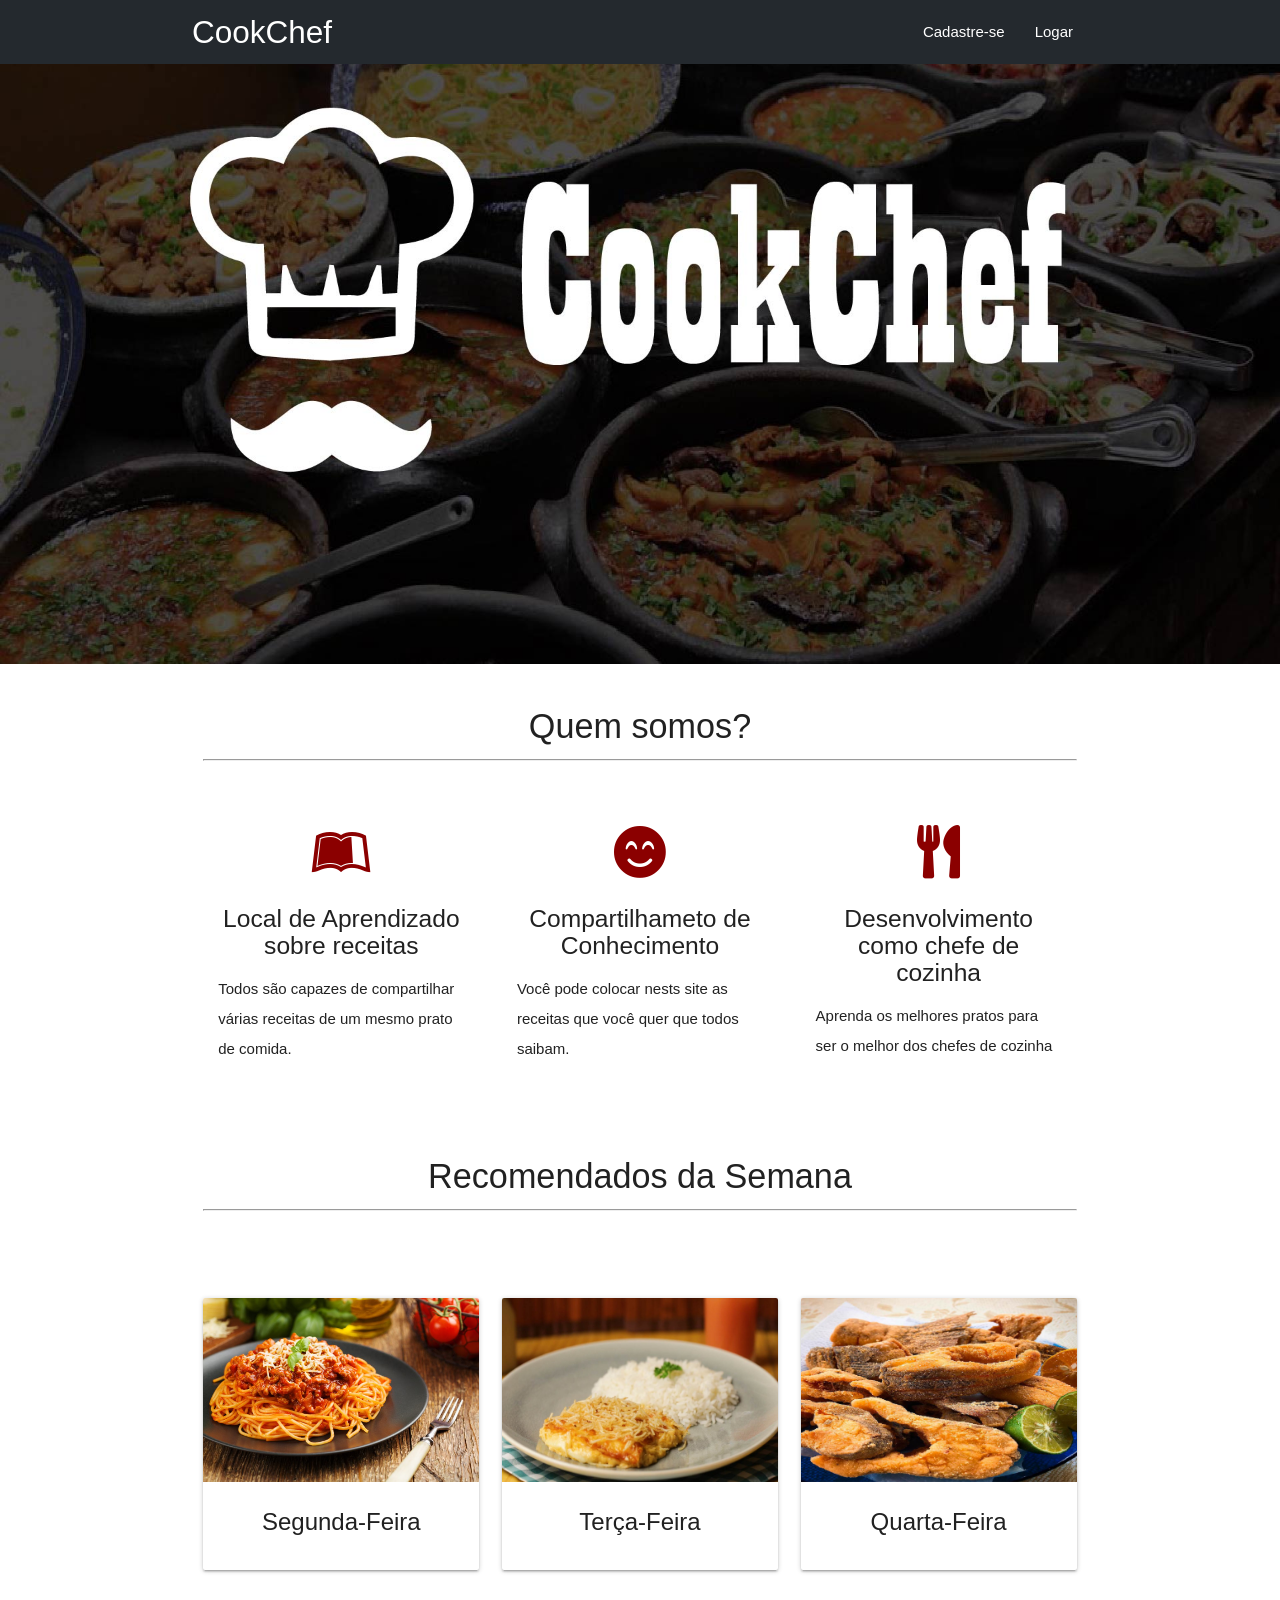
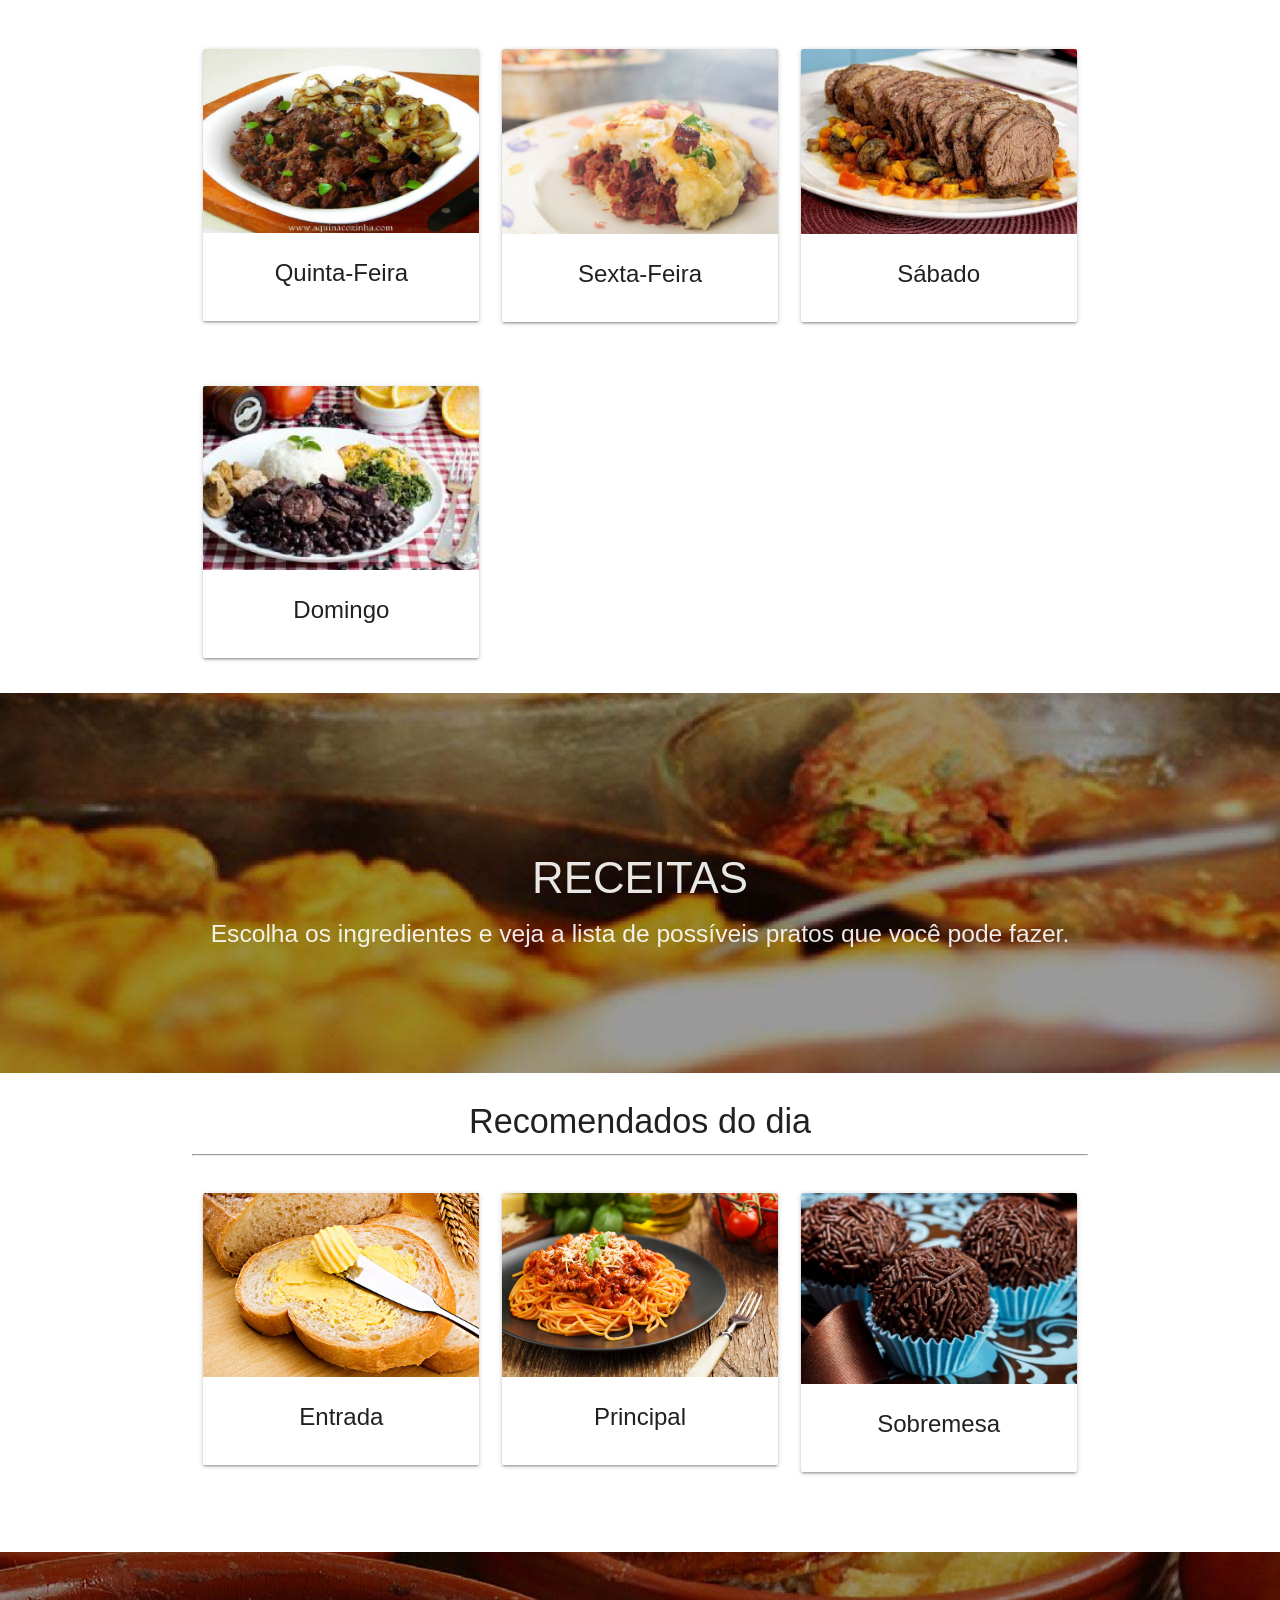
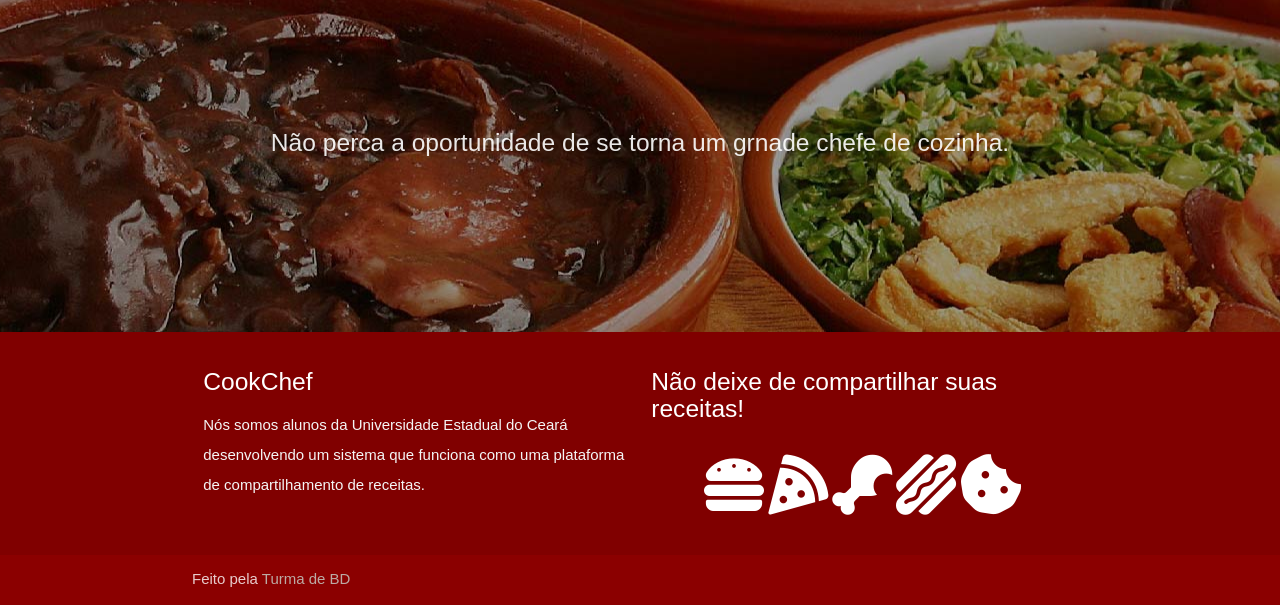
<file: index.html>
<!DOCTYPE html>
<html lang="en">

<head>
  <meta http-equiv="Content-Type" content="text/html; charset=UTF-8" />
  <meta name="viewport" content="width=device-width, initial-scale=1" />
  <title>CookChef - Aprenda a fazer a comida de mais alta qualidade</title>

  <!-- CSS  -->
  <link href="https://fonts.googleapis.com/icon?family=Material+Icons" rel="stylesheet">
  <link rel="stylesheet" href="https://use.fontawesome.com/releases/v5.8.1/css/all.css" integrity="sha384-50oBUHEmvpQ+1lW4y57PTFmhCaXp0ML5d60M1M7uH2+nqUivzIebhndOJK28anvf" crossorigin="anonymous">
  <link href="css/materialize.css" type="text/css" rel="stylesheet" media="screen,projection" />
  <link href="css/style.css" type="text/css" rel="stylesheet" media="screen,projection" />
  <link href="css/styleindex.css" type="text/css" rel="stylesheet" media="screen,projection" />
</head>

<body>
  <nav role="navigation">
    <div class="nav-wrapper container">
      <a href="index.html" class="brand-logo">CookChef</a>
      <ul class="right hide-on-med-and-down">
        <li><a href="cadastro.html">Cadastre-se</a></li>
        <li><a href="login.html">Logar</a></li>
      </ul>

      <ul id="nav-mobile" class="sidenav">
        <li><a href="cadastro.html">Cadastre-se</a></li>
        <li><a href="login.html">Logar</a></li>
      </ul>
      <a href="#" data-target="nav-mobile" class="sidenav-trigger"><i class="material-icons">menu</i></a>
    </div>
  </nav>

  <div class="slider">
    <ul class="slides">
      <li>
        <img src="photos/background1.jpg" id="img-cabecalho"> <!-- random image -->
      </li>
      <li>
        <img src="photos/background4.jpg"> <!-- random image -->
        <div class="caption left-align">
          <h3>Aprenda novas receitas</h3>
          <h5 class="light grey-text text-lighten-3">Aqui você está em uma sala de aula.</h5>
        </div>
      </li>
      <li>
        <img src="photos/background5.jpg"> <!-- random image -->
        <div class="caption right-align">
          <h3>Se torne um chefe</h3>
          <h5 class="light grey-text text-lighten-3">Compartilhe todo seu conhecimento.</h5>
        </div>
      </li>
      <li>
        <img src="photos/background6.jpg"> <!-- random image -->
        <div class="caption center-align">
          <h3>Experimente algo novo</h3>
          <h5 class="light grey-text text-lighten-3">Se torne o melhor dos chefes.</h5>
        </div>
      </li>
    </ul>
  </div>

  <section>
    <div class="container">
      <div class="section">

        <div class="row">
          <div class="col s12 center">
            <h3><i class="mdi-content-send brown-text"></i></h3>
            <h4>Quem somos?</h4>
            <hr>
          </div>
        </div>

        <!--   Icon Section   -->
        <div class="row">
          <div class="col s12 m4">
            <div class="icon-block">
              <h2 class="center color-default"><i class="fab fa-leanpub"></i></h2>
              <h5 class="center">Local de Aprendizado sobre receitas</h5>

              <p class="light">Todos são capazes de compartilhar várias receitas de um mesmo prato de comida.</p>
            </div>
          </div>

          <div class="col s12 m4">
            <div class="icon-block">
              <h2 class="center color-default"><i class="fas fa-smile-beam"></i></h2>
              <h5 class="center">Compartilhameto de Conhecimento</h5>

              <p class="light">Você pode colocar nests site as receitas que você quer que todos saibam.</p>
            </div>
          </div>

          <div class="col s12 m4">
            <div class="icon-block">
              <h2 class="center color-default"><i class="fas fa-utensils"></i></h2>
              <h5 class="center">Desenvolvimento como chefe de cozinha</h5>

              <p class="light">Aprenda os melhores pratos para ser o melhor dos chefes de cozinha</p>
            </div>
          </div>
        </div>

      </div>
    </div>
  </section>

  <section>
    <div class="container">
      <div class="section">

        <div class="row">
          <div class="col s12 center">
            <h3><i class="mdi-content-send brown-text"></i></h3>
            <h4>Recomendados da Semana</h4>
            <hr>
          </div>
        </div>

      </div>
    </div>
  </section>
  <section>
    <div class="container">
      <div class="section">

        <div class="row">

          <div class="col s12 m6 l4 center">
            <h3><i class="mdi-content-send brown-text"></i></h3>
            <div class="card">
              <div class="card-image waves-effect waves-block waves-light">
                <img class="activator" src="photos/macarronada.jpg">
              </div>
              <div class="card-content">
                <span class="card-title activator grey-text text-darken-4">Segunda-Feira</span>
              </div>
              <div class="card-reveal">
                <span class="card-title grey-text text-darken-4">Card Title<i
                    class="material-icons right">close</i></span>
                <p>Here is some more information about this product that is only revealed once clicked on.</p>
              </div>
            </div>
          </div>

          <div class="col s12 m6 l4 center">
            <h3><i class="mdi-content-send brown-text"></i></h3>
            <div class="card">
              <div class="card-image waves-effect waves-block waves-light">
                <img class="activator" src="photos/fricase.jpg">
              </div>
              <div class="card-content">
                <span class="card-title activator grey-text text-darken-4">Terça-Feira</span>
              </div>
              <div class="card-reveal">
                <span class="card-title grey-text text-darken-4">Card Title<i
                    class="material-icons right">close</i></span>
                <p>Here is some more information about this product that is only revealed once clicked on.</p>
              </div>
            </div>
          </div>

          <div class="col s12 m6 l4 center">
            <h3><i class="mdi-content-send brown-text"></i></h3>
            <div class="card">
              <div class="card-image waves-effect waves-block waves-light">
                <img class="activator" src="photos/peixe.jpg">
              </div>
              <div class="card-content">
                <span class="card-title activator grey-text text-darken-4">Quarta-Feira</span>
              </div>
              <div class="card-reveal">
                <span class="card-title grey-text text-darken-4">Card Title<i
                    class="material-icons right">close</i></span>
                <p>Here is some more information about this product that is only revealed once clicked on.</p>
              </div>
            </div>
          </div>

        </div>
      </div>
    </div>
  </section>
  <div class="container row">
    <div class="col s12 m6 l4 center">
      <h3><i class="mdi-content-send brown-text"></i></h3>
      <div class="card">
        <div class="card-image waves-effect waves-block waves-light">
          <img class="activator" src="photos/figado.jpg">
        </div>
        <div class="card-content">
          <span class="card-title activator grey-text text-darken-4">Quinta-Feira</span>
        </div>
        <div class="card-reveal">
          <span class="card-title grey-text text-darken-4">Card Title<i class="material-icons right">close</i></span>
          <p>Here is some more information about this product that is only revealed once clicked on.</p>
        </div>
      </div>
    </div>

    <div class="col s12 m6 l4 center">
      <h3><i class="mdi-content-send brown-text"></i></h3>
      <div class="card">
        <div class="card-image waves-effect waves-block waves-light">
          <img class="activator" src="photos/escondidinho.jpg">
        </div>
        <div class="card-content">
          <span class="card-title activator grey-text text-darken-4">Sexta-Feira</span>
        </div>
        <div class="card-reveal">
          <span class="card-title grey-text text-darken-4">Card Title<i class="material-icons right">close</i></span>
          <p>Here is some more information about this product that is only revealed once clicked on.</p>
        </div>
      </div>
    </div>

    <div class="col s12 m6 l4 center">
      <h3><i class="mdi-content-send brown-text"></i></h3>
      <div class="card">
        <div class="card-image waves-effect waves-block waves-light">
          <img class="activator" src="photos/carne.jpg">
        </div>
        <div class="card-content">
          <span class="card-title activator grey-text text-darken-4">Sábado</span>
        </div>
        <div class="card-reveal">
          <span class="card-title grey-text text-darken-4">Card Title<i class="material-icons right">close</i></span>
          <p>Here is some more information about this product that is only revealed once clicked on.</p>
        </div>
      </div>
    </div>
  </div>
  <div class="container row">
    <div class="col s12 m6 l4 center">
      <h3><i class="mdi-content-send brown-text"></i></h3>
      <div class="card">
        <div class="card-image waves-effect waves-block waves-light">
          <img class="activator" src="photos/feijoada.jpg">
        </div>
        <div class="card-content">
          <span class="card-title activator grey-text text-darken-4">Domingo</span>
        </div>
        <div class="card-reveal">
          <span class="card-title grey-text text-darken-4">Card Title<i class="material-icons right">close</i></span>
          <p>Here is some more information about this product that is only revealed once clicked on.</p>
        </div>
      </div>
    </div>
  </div>


  <div class="parallax-container valign-wrapper">
    <div class="section no-pad-bot">
      <div class="container">
        <div class="center">
          <h3 class="header col s12 light">RECEITAS</h3>
          <h5 class="header col s12 light"> Escolha os ingredientes e veja a lista de possíveis pratos que você pode
            fazer.</h5>
        </div>
      </div>
    </div>
    <div class="parallax"><img src="photos/background2.jpg" alt="Unsplashed background img 2"></div>
  </div>

  <div class="container">
    <div class="col s12 center">
      <h3><i class="mdi-content-send brown-text"></i></h3>
      <h4>Recomendados do dia</h4>
      <hr>
    </div>
    <div class="row">
      <div class="col s12 m6 l4 center">
        <h3><i class="mdi-content-send brown-text"></i></h3>
        <div class="card">
          <div class="card-image waves-effect waves-block waves-light">
            <img class="activator" src="photos/pao.jpg">
          </div>
          <div class="card-content">
            <span class="card-title activator grey-text text-darken-4">Entrada</span>
          </div>
          <div class="card-reveal">
            <span class="card-title grey-text text-darken-4">Card Title<i class="material-icons right">close</i></span>
            <p>Here is some more information about this product that is only revealed once clicked on.</p>
          </div>
        </div>
      </div>

      <div class="col s12 m6 l4 center">
        <h3><i class="mdi-content-send brown-text"></i></h3>
        <div class="card">
          <div class="card-image waves-effect waves-block waves-light">
            <img class="activator" src="photos/macarronada.jpg">
          </div>
          <div class="card-content">
            <span class="card-title activator grey-text text-darken-4">Principal</span>
          </div>
          <div class="card-reveal">
            <span class="card-title grey-text text-darken-4">Card Title<i class="material-icons right">close</i></span>
            <p>Here is some more information about this product that is only revealed once clicked on.</p>
          </div>
        </div>
      </div>

      <div class="col s12 m6 l4 center">
        <h3><i class="mdi-content-send brown-text"></i></h3>
        <div class="card">
          <div class="card-image waves-effect waves-block waves-light">
            <img class="activator" src="photos/brigadeiro.jpg">
          </div>
          <div class="card-content">
            <span class="card-title activator grey-text text-darken-4">Sobremesa</span>
          </div>
          <div class="card-reveal">
            <span class="card-title grey-text text-darken-4">Card Title<i class="material-icons right">close</i></span>
            <p>Here is some more information about this product that is only revealed once clicked on.</p>
          </div>
        </div>
      </div>
    </div>
  </div>
  <br>
  <br>

  <div class="parallax-container valign-wrapper">
    <div class="section no-pad-bot">
      <div class="container">
        <div class="row center">
          <h5 class="header col s12 light">Não perca a oportunidade de se torna um grnade chefe de cozinha.</h5>
        </div>
      </div>
    </div>
    <div class="parallax"><img src="photos/background3.jpg" alt="Unsplashed background img 3"></div>
  </div>

  <footer class="page-footer">
    <div class="container">
      <div class="row">
        <div class="col l6 s12">
          <h5 class="white-text">CookChef</h5>
          <p class="grey-text text-lighten-4">Nós somos alunos da Universidade Estadual do Ceará desenvolvendo um
            sistema que funciona como uma plataforma de compartilhamento de receitas.</p>
        </div>
        
        <div class="col l6 s12">
          <h5 class="white-text">Não deixe de compartilhar suas receitas!</h5>
          <br>
          <div class="container">
              <div class="row">
                <div>
                  <i class="fas fa-hamburger fa-4x"></i>
                  <i class="fas fa-pizza-slice fa-4x"></i>
                  <i class="fas fa-drumstick-bite fa-4x"></i>
                  <i class="fas fa-hotdog fa-4x"></i>
                  <i class="fas fa-cookie-bite fa-4x"></i>
              </div>
          </div>
        </div>
      </div>
    </div>
  </div>
  <div class="footer-copyright">
      <div class="container">
        Feito pela <a class="brown-text text-lighten-3" href="http://materializecss.com">Turma de BD</a>
      </div>
    </div>
  </footer>


  <!--  Scripts-->
  <script src="https://code.jquery.com/jquery-2.1.1.min.js"></script>
  <script src="js/materialize.js"></script>
  <script src="js/init.js"></script>
  <script>
    $(document).ready(function () {
      $('.slider').slider({
        height: 600,
        indicators: false,
        interval: 3500,
        duration: 600
      });
    });
  </script>

</body>

</html>
</file>
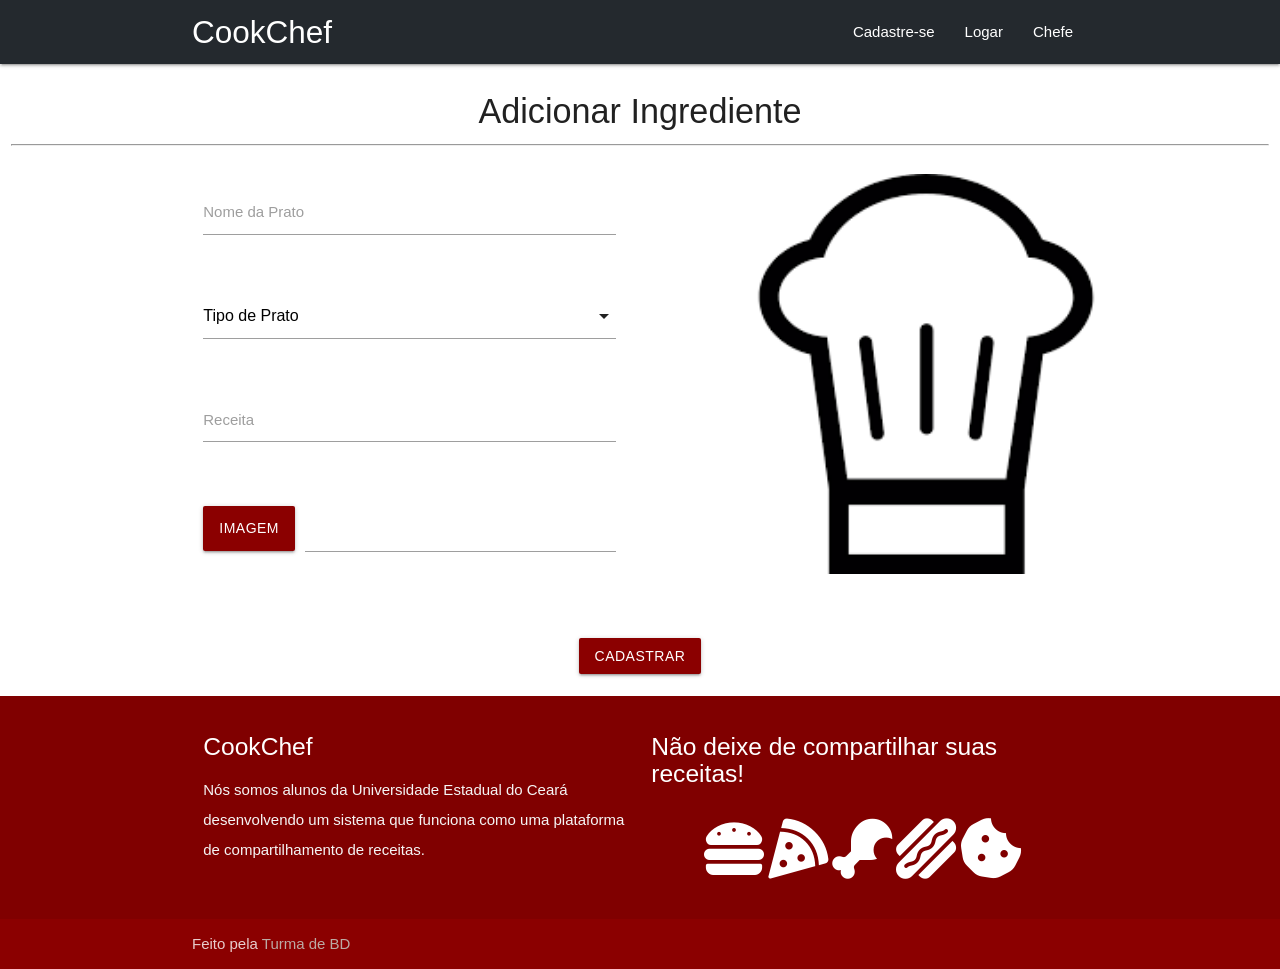
<file: addingrediente.html>
<!DOCTYPE html>
<html lang="en">

<head>
    <meta http-equiv="Content-Type" content="text/html; charset=UTF-8" />
    <meta name="viewport" content="width=device-width, initial-scale=1" />
    <title>CookChef - Aprenda a fazer a comida de mais alta qualidade</title>
    <link rel="icon" href="photos/icon.jpg">

    <!-- CSS  -->
    <link href="https://fonts.googleapis.com/icon?family=Material+Icons" rel="stylesheet">
    <link rel="stylesheet" href="https://use.fontawesome.com/releases/v5.8.1/css/all.css"
        integrity="sha384-50oBUHEmvpQ+1lW4y57PTFmhCaXp0ML5d60M1M7uH2+nqUivzIebhndOJK28anvf" crossorigin="anonymous">
    <link href="css/materialize.css" type="text/css" rel="stylesheet" media="screen,projection" />
    <link href="css/style.css" type="text/css" rel="stylesheet" media="screen,projection" />
    <link href="css/styleindex.css" type="text/css" rel="stylesheet" media="screen,projection" />
    <link href="css/stylecadastro.css" type="text/css" rel="stylesheet" media="screen,projection" />
</head>

<body>
    <nav role="navigation">
        <div class="nav-wrapper container">
            <a href="index.html" class="brand-logo">CookChef</a>
            <ul class="right hide-on-med-and-down">
                <li><a href="cadastro.html">Cadastre-se</a></li>
                <li><a href="login.html">Logar</a></li>
                <li><a href="admin.html">Chefe</a></li>
            </ul>

            <ul id="nav-mobile" class="sidenav">
                <li><a href="cadastro.html">Cadastre-se</a></li>
                <li><a href="login.html">Logar</a></li>
                <li><a href="admin.html">Chefe</a></li>
            </ul>
            <a href="#" data-target="nav-mobile" class="sidenav-trigger"><i class="material-icons">menu</i></a>
        </div>
    </nav>

    <div class="row">
        <div class="col s12 center">
            <h3><i class="mdi-content-send brown-text"></i></h3>
            <h4>Adicionar Ingrediente</h4>
            <hr>
        </div>
    </div>
    <div class="container">
        <div class="row">
            <form class="col l7 s12">
                <div class="row">
                    <div class="input-field col l10 s10">
                        <input id="nome-receita" type="text" class="validate">
                        <label for="nome-receita">Nome da Prato</label>
                    </div>
                </div>
                <div class="row">
                        <div class="input-field col s10 validate">
                          <select>
                            <option value="" disabled selected>Tipo de Prato</option>
                            <option value="1">Entrada</option>
                            <option value="2">Principal</option>
                            <option value="3">Sobremesa</option>
                          </select>
                        </div>
                      </div>
                <div class="row">
                    <di vclass="col s6">
                        <div class="input-field col l10 s10">
                            <textarea id="textarea1" class="materialize-textarea"></textarea>
                            <label for="textarea1">Receita</label>
                        </div>
                </div>
                <div class="row">
                    <div class="file-field input-field col s10">
                        <div class="btn">
                            <span>Imagem</span>
                            <input type="file">
                        </div>
                        <div class="file-path-wrapper">
                            <input class="file-path validate" type="text">
                        </div>
                    </div>
                </div>
            </form>
            <div class="col l5 s12">
                <img width="400" src="photos/chapeu.png">
            </div>
        </div>
    </div>

    <br>
    <div class="center">
        <button class="waves-effect waves-light btn">Cadastrar</button>
    </div>
    </div>
    </div>
    <br>


    <footer class="page-footer">
        <div class="container">
            <div class="row">
                <div class="col l6 s12">
                    <h5 class="white-text">CookChef</h5>
                    <p class="grey-text text-lighten-4">Nós somos alunos da Universidade Estadual do Ceará desenvolvendo
                        um
                        sistema que funciona como uma plataforma de compartilhamento de receitas.</p>
                </div>

                <div class="col l6 s12">
                    <h5 class="white-text">Não deixe de compartilhar suas receitas!</h5>
                    <br>
                    <div class="container">
                        <div class="row">
                            <div>
                                <i class="fas fa-hamburger fa-4x"></i>
                                <i class="fas fa-pizza-slice fa-4x"></i>
                                <i class="fas fa-drumstick-bite fa-4x"></i>
                                <i class="fas fa-hotdog fa-4x"></i>
                                <i class="fas fa-cookie-bite fa-4x"></i>
                            </div>
                        </div>
                    </div>
                </div>
            </div>
        </div>
        <div class="footer-copyright">
            <div class="container">
                Feito pela <a class="brown-text text-lighten-3" href="http://materializecss.com">Turma de BD</a>
            </div>
        </div>
    </footer>


    <!--  Scripts-->
    <script src="https://code.jquery.com/jquery-2.1.1.min.js"></script>
    <script src="js/materialize.js"></script>
    <script src="js/init.js"></script>
    <script>
        $(document).ready(function () {
            $('select').formSelect();
        });

        $(document).ready(function () {
            $('.materialboxed').materialbox();
        });
    </script>
</body>

</html>
</file>
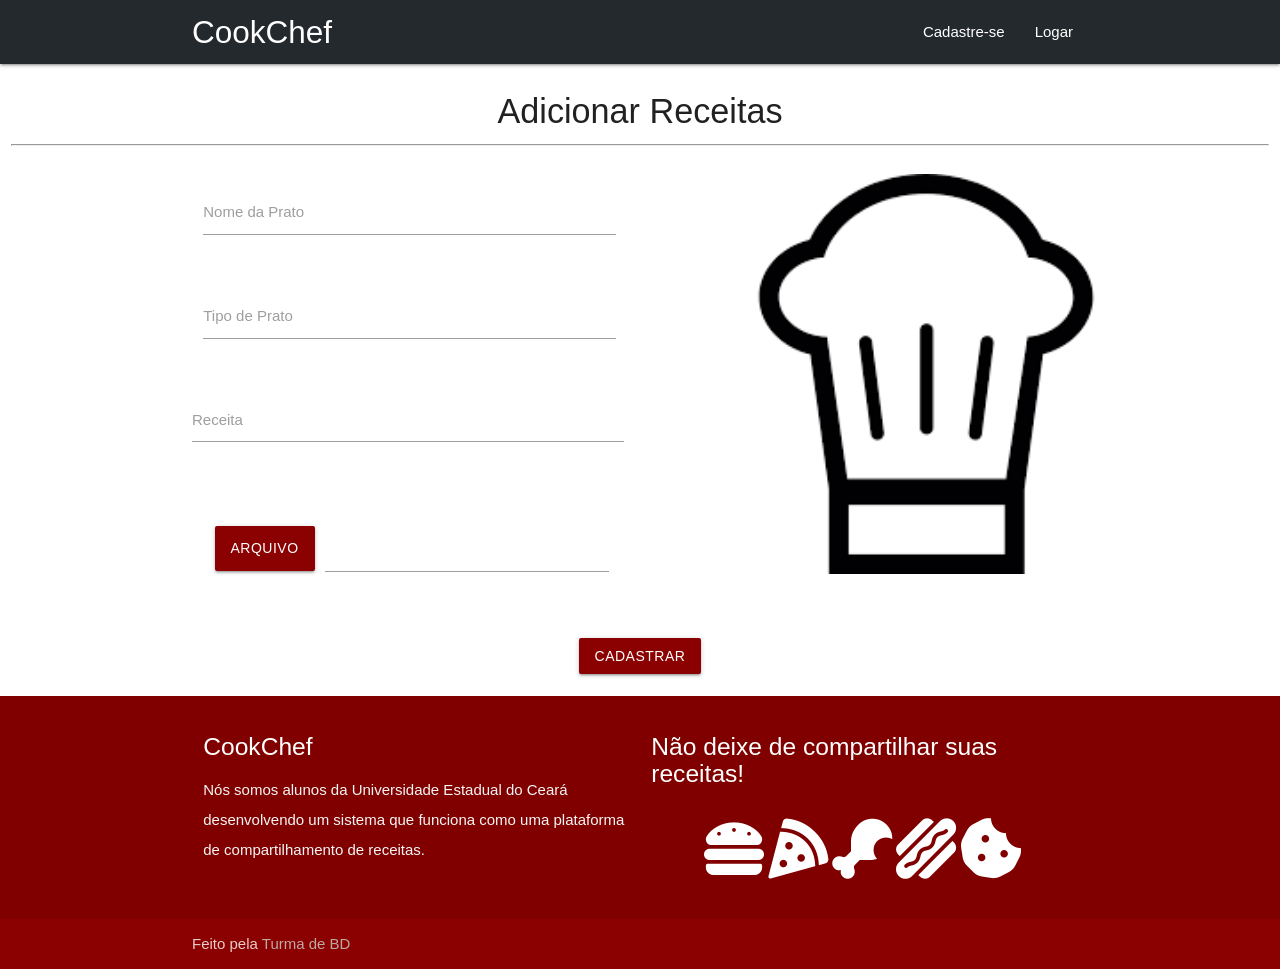
<file: addreceita.html>
<!DOCTYPE html>
<html lang="en">

<head>
    <meta http-equiv="Content-Type" content="text/html; charset=UTF-8" />
    <meta name="viewport" content="width=device-width, initial-scale=1" />
    <title>CookChef - Aprenda a fazer a comida de mais alta qualidade</title>
    <link rel="icon" href="photos/icon.jpg">

    <!-- CSS  -->
    <link href="https://fonts.googleapis.com/icon?family=Material+Icons" rel="stylesheet">
    <link rel="stylesheet" href="https://use.fontawesome.com/releases/v5.8.1/css/all.css"
        integrity="sha384-50oBUHEmvpQ+1lW4y57PTFmhCaXp0ML5d60M1M7uH2+nqUivzIebhndOJK28anvf" crossorigin="anonymous">
    <link href="css/materialize.css" type="text/css" rel="stylesheet" media="screen,projection" />
    <link href="css/style.css" type="text/css" rel="stylesheet" media="screen,projection" />
    <link href="css/styleindex.css" type="text/css" rel="stylesheet" media="screen,projection" />
    <link href="css/stylecadastro.css" type="text/css" rel="stylesheet" media="screen,projection" />
</head>

<body>
    <nav role="navigation">
        <div class="nav-wrapper container">
            <a href="index.html" class="brand-logo">CookChef</a>
            <ul class="right hide-on-med-and-down">
                <li><a href="cadastro.html">Cadastre-se</a></li>
                <li><a href="login.html">Logar</a></li>
            </ul>

            <ul id="nav-mobile" class="sidenav">
                <li><a href="cadastro.html">Cadastre-se</a></li>
                <li><a href="login.html">Logar</a></li>
            </ul>
            <a href="#" data-target="nav-mobile" class="sidenav-trigger"><i class="material-icons">menu</i></a>
        </div>
    </nav>

    <div class="row">
        <div class="col s12 center">
            <h3><i class="mdi-content-send brown-text"></i></h3>
            <h4>Adicionar Receitas</h4>
            <hr>
        </div>
    </div>
    <div class="container">
        <div class="row">
            <form class="col l7 s12">
                <div class="row">
                    <div class="input-field col l10 s10">
                        <input id="nome-receita" type="text" class="validate">
                        <label for="nome-receita">Nome da Prato</label>
                    </div>
                </div>
                <div class="row">
                    <div class="input-field col l10 s10">
                        <input id="tipo-prato" type="text" class="validate">
                        <label for="tipo-prato">Tipo de Prato</label>
                    </div>
                </div>
                <div class="row">
                    <di vclass="col s6">
                        <div class="row">
                            <div class="input-field col l10 s10">
                                <textarea id="textarea1" class="materialize-textarea"></textarea>
                                <label for="textarea1">Receita</label>
                            </div>
                        </div>
                </div>
                <div class="file-field input-field col s10">
                    <div class="btn">
                        <span>Arquivo</span>
                        <input type="file">
                    </div>
                    <div class="file-path-wrapper">
                        <input class="file-path validate" type="text">
                    </div>
                </div>
            </form>
            <div class="col l5 s12">
                <img width="400" src="photos/chapeu.png">
            </div>
        </div>
    </div>

    <br>
    <div class="center">
        <button class="waves-effect waves-light btn">Cadastrar</button>
    </div>
    </div>
    </div>
    <br>


    <footer class="page-footer">
        <div class="container">
            <div class="row">
                <div class="col l6 s12">
                    <h5 class="white-text">CookChef</h5>
                    <p class="grey-text text-lighten-4">Nós somos alunos da Universidade Estadual do Ceará desenvolvendo
                        um
                        sistema que funciona como uma plataforma de compartilhamento de receitas.</p>
                </div>

                <div class="col l6 s12">
                    <h5 class="white-text">Não deixe de compartilhar suas receitas!</h5>
                    <br>
                    <div class="container">
                        <div class="row">
                            <div>
                                <i class="fas fa-hamburger fa-4x"></i>
                                <i class="fas fa-pizza-slice fa-4x"></i>
                                <i class="fas fa-drumstick-bite fa-4x"></i>
                                <i class="fas fa-hotdog fa-4x"></i>
                                <i class="fas fa-cookie-bite fa-4x"></i>
                            </div>
                        </div>
                    </div>
                </div>
            </div>
        </div>
        <div class="footer-copyright">
            <div class="container">
                Feito pela <a class="brown-text text-lighten-3" href="http://materializecss.com">Turma de BD</a>
            </div>
        </div>
    </footer>


    <!--  Scripts-->
    <script src="https://code.jquery.com/jquery-2.1.1.min.js"></script>
    <script src="js/materialize.js"></script>
    <script src="js/init.js"></script>
    <script>
        $(document).ready(function () {
            $('select').formSelect();
        });

        $(document).ready(function () {
            $('.materialboxed').materialbox();
        });
    </script>
</body>

</html>
</file>
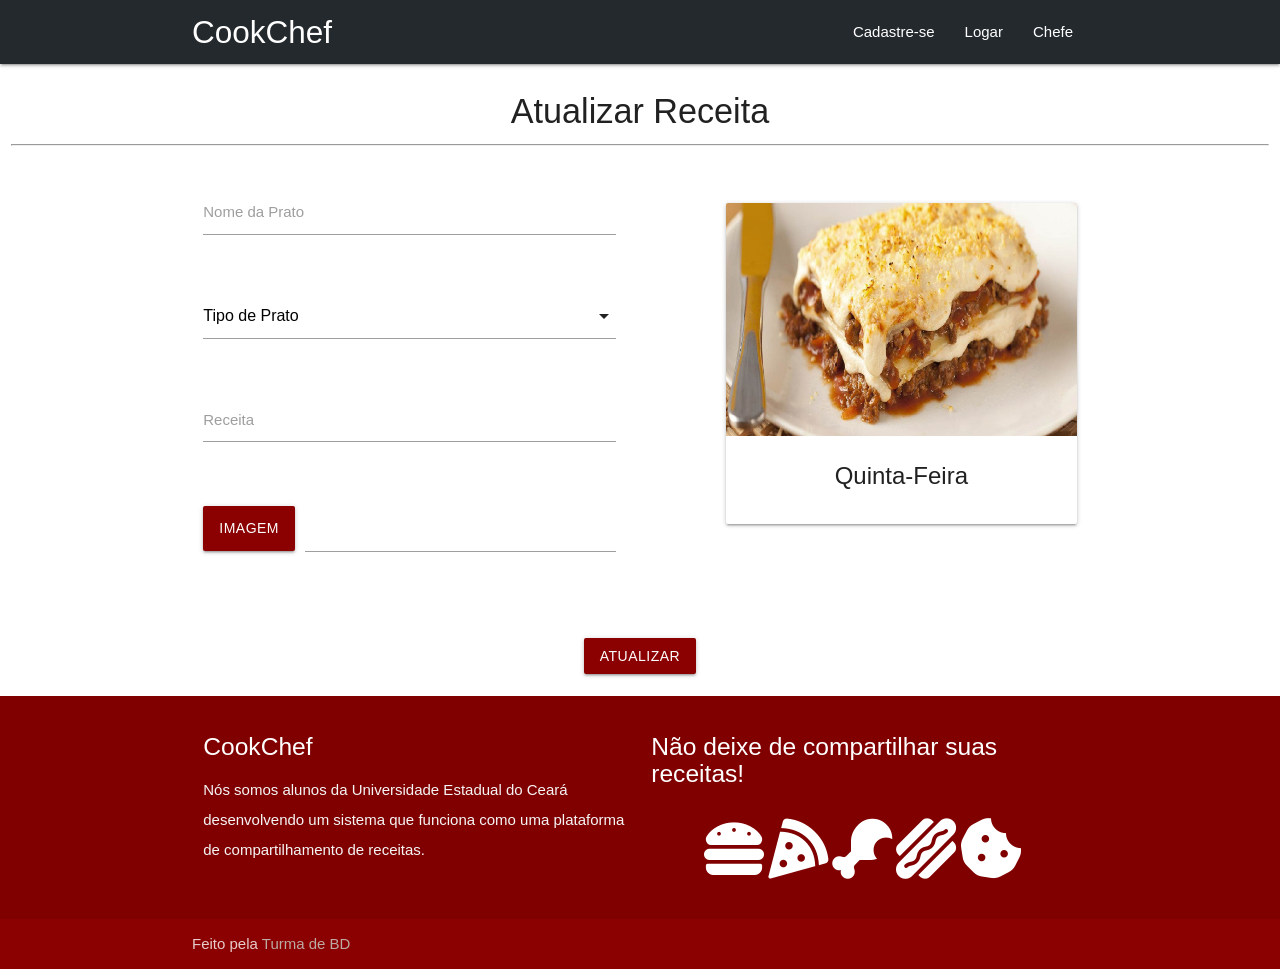
<file: atualizacao.html>
<!DOCTYPE html>
<html lang="en">

<head>
    <meta http-equiv="Content-Type" content="text/html; charset=UTF-8" />
    <meta name="viewport" content="width=device-width, initial-scale=1" />
    <title>CookChef - Aprenda a fazer a comida de mais alta qualidade</title>
    <link rel="icon" href="photos/icon.jpg">

    <!-- CSS  -->
    <link href="https://fonts.googleapis.com/icon?family=Material+Icons" rel="stylesheet">
    <link rel="stylesheet" href="https://use.fontawesome.com/releases/v5.8.1/css/all.css"
        integrity="sha384-50oBUHEmvpQ+1lW4y57PTFmhCaXp0ML5d60M1M7uH2+nqUivzIebhndOJK28anvf" crossorigin="anonymous">
    <link href="css/materialize.css" type="text/css" rel="stylesheet" media="screen,projection" />
    <link href="css/style.css" type="text/css" rel="stylesheet" media="screen,projection" />
    <link href="css/styleindex.css" type="text/css" rel="stylesheet" media="screen,projection" />
    <link href="css/stylecadastro.css" type="text/css" rel="stylesheet" media="screen,projection" />
</head>

<body>
    <nav role="navigation">
        <div class="nav-wrapper container">
            <a href="index.html" class="brand-logo">CookChef</a>
            <ul class="right hide-on-med-and-down">
                <li><a href="cadastro.html">Cadastre-se</a></li>
                <li><a href="login.html">Logar</a></li>
                <li><a href="admin.html">Chefe</a></li>
            </ul>

            <ul id="nav-mobile" class="sidenav">
                <li><a href="cadastro.html">Cadastre-se</a></li>
                <li><a href="login.html">Logar</a></li>
                <li><a href="admin.html">Chefe</a></li>
            </ul>
            <a href="#" data-target="nav-mobile" class="sidenav-trigger"><i class="material-icons">menu</i></a>
        </div>
    </nav>

    <div class="row">
        <div class="col s12 center">
            <h3><i class="mdi-content-send brown-text"></i></h3>
            <h4>Atualizar Receita</h4>
            <hr>
        </div>
    </div>
    <div class="container">
        <div class="row">
            <form class="col l7 s12">
                <div class="row">
                    <div class="input-field col l10 s10">
                        <input id="nome-receita" type="text" class="validate">
                        <label for="nome-receita">Nome da Prato</label>
                    </div>
                </div>
                <div class="row">
                    <div class="input-field col s10 validate">
                        <select>
                            <option value="" disabled selected>Tipo de Prato</option>
                            <option value="1">Entrada</option>
                            <option value="2">Principal</option>
                            <option value="3">Sobremesa</option>
                        </select>
                    </div>
                </div>
                <div class="row">
                    <di vclass="col s6">
                        <div class="input-field col l10 s10">
                            <textarea id="textarea1" class="materialize-textarea"></textarea>
                            <label for="textarea1">Receita</label>
                        </div>
                </div>
                <div class="row">
                    <div class="file-field input-field col s10">
                        <div class="btn">
                            <span>Imagem</span>
                            <input type="file">
                        </div>
                        <div class="file-path-wrapper">
                            <input class="file-path validate" type="text">
                        </div>
                    </div>
                </div>
            </form>
            <div class="col l5 s12 center">
                <h3><i class="mdi-content-send brown-text"></i></h3>
                <div class="card">
                    <div class="card-image waves-effect waves-block waves-light">
                        <img class="activator" src="photos/lasanha.jpg">
                    </div>
                    <div class="card-content">
                        <span class="card-title activator grey-text text-darken-4">Quinta-Feira</span>
                    </div>
                    <div class="card-reveal">
                        <span class="card-title grey-text text-darken-4">Card Title<i
                                class="material-icons right">close</i></span>
                        <p>Here is some more information about this product that is only revealed once clicked on.</p>
                    </div>
                </div>

            </div>
        </div>
    </div>

    <br>
    <div class="center">
        <button class="waves-effect waves-light btn">Atualizar</button>
    </div>
    </div>
    </div>
    <br>


    <footer class="page-footer">
        <div class="container">
            <div class="row">
                <div class="col l6 s12">
                    <h5 class="white-text">CookChef</h5>
                    <p class="grey-text text-lighten-4">Nós somos alunos da Universidade Estadual do Ceará desenvolvendo
                        um
                        sistema que funciona como uma plataforma de compartilhamento de receitas.</p>
                </div>

                <div class="col l6 s12">
                    <h5 class="white-text">Não deixe de compartilhar suas receitas!</h5>
                    <br>
                    <div class="container">
                        <div class="row">
                            <div>
                                <i class="fas fa-hamburger fa-4x"></i>
                                <i class="fas fa-pizza-slice fa-4x"></i>
                                <i class="fas fa-drumstick-bite fa-4x"></i>
                                <i class="fas fa-hotdog fa-4x"></i>
                                <i class="fas fa-cookie-bite fa-4x"></i>
                            </div>
                        </div>
                    </div>
                </div>
            </div>
        </div>
        <div class="footer-copyright">
            <div class="container">
                Feito pela <a class="brown-text text-lighten-3" href="http://materializecss.com">Turma de BD</a>
            </div>
        </div>
    </footer>


    <!--  Scripts-->
    <script src="https://code.jquery.com/jquery-2.1.1.min.js"></script>
    <script src="js/materialize.js"></script>
    <script src="js/init.js"></script>
    <script>
        $(document).ready(function () {
            $('select').formSelect();
        });

        $(document).ready(function () {
            $('.materialboxed').materialbox();
        });
    </script>
</body>

</html>
</file>
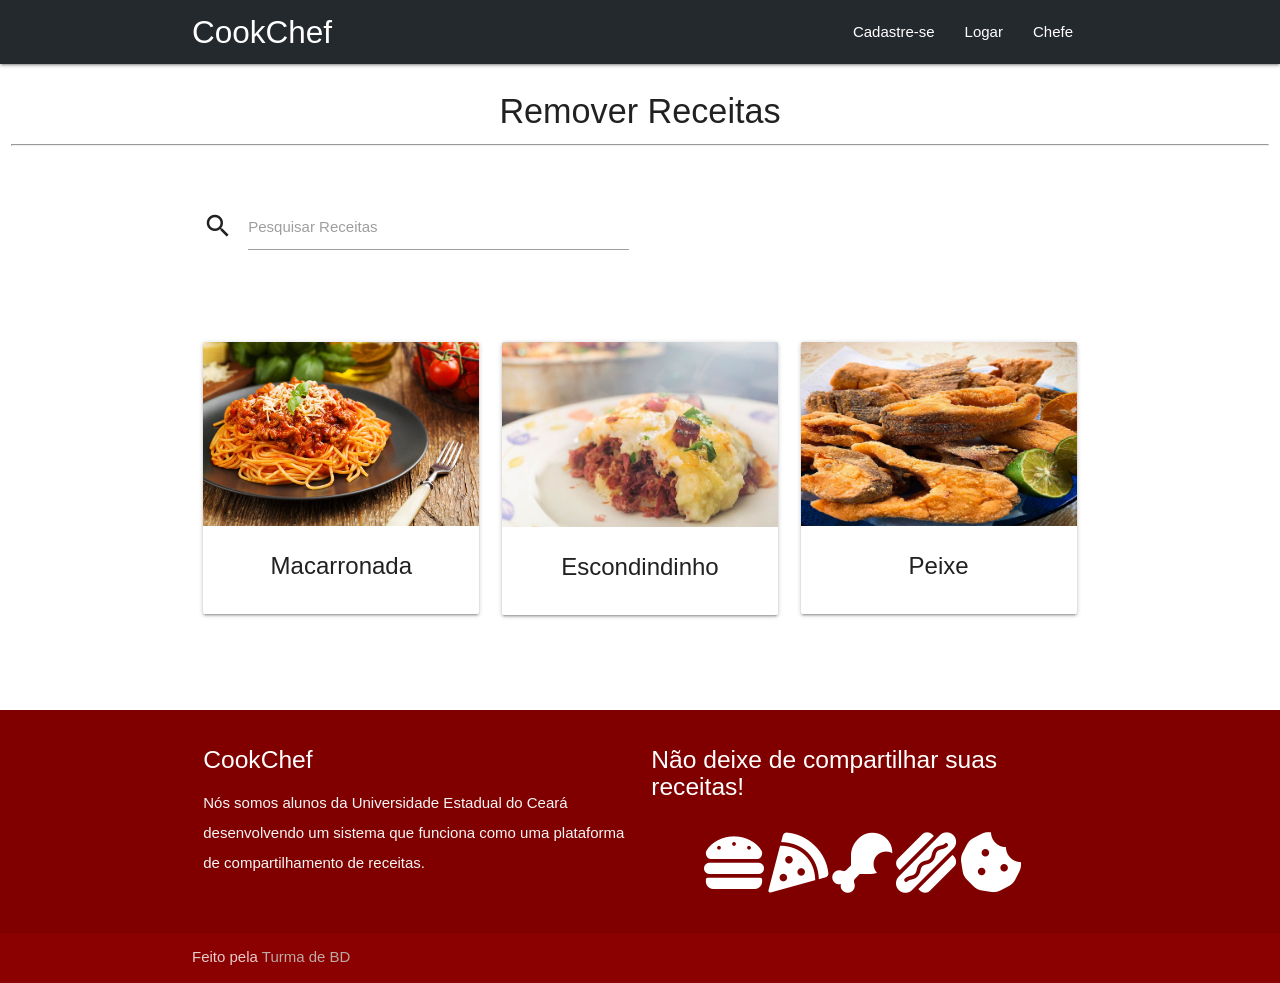
<file: atualizarreceita.html>
<!DOCTYPE html>
<html lang="en">

<head>
    <meta http-equiv="Content-Type" content="text/html; charset=UTF-8" />
    <meta name="viewport" content="width=device-width, initial-scale=1" />
    <title>CookChef - Aprenda a fazer a comida de mais alta qualidade</title>
    <link rel="icon" href="photos/icon.jpg">

    <!-- CSS  -->
    <link href="https://fonts.googleapis.com/icon?family=Material+Icons" rel="stylesheet">
    <link rel="stylesheet" href="https://use.fontawesome.com/releases/v5.8.1/css/all.css"
        integrity="sha384-50oBUHEmvpQ+1lW4y57PTFmhCaXp0ML5d60M1M7uH2+nqUivzIebhndOJK28anvf" crossorigin="anonymous">
    <link href="css/materialize.css" type="text/css" rel="stylesheet" media="screen,projection" />
    <link href="css/style.css" type="text/css" rel="stylesheet" media="screen,projection" />
    <link href="css/styleindex.css" type="text/css" rel="stylesheet" media="screen,projection" />
    <link href="css/stylecadastro.css" type="text/css" rel="stylesheet" media="screen,projection" />
</head>

<body>
    <nav role="navigation">
        <div class="nav-wrapper container">
            <a href="index.html" class="brand-logo">CookChef</a>
            <ul class="right hide-on-med-and-down">
                <li><a href="cadastro.html">Cadastre-se</a></li>
                <li><a href="login.html">Logar</a></li>
                <li><a href="admin.html">Chefe</a></li>
            </ul>

            <ul id="nav-mobile" class="sidenav">
                <li><a href="cadastro.html">Cadastre-se</a></li>
                <li><a href="login.html">Logar</a></li>
                <li><a href="admin.html">Chefe</a></li>
            </ul>
            <a href="#" data-target="nav-mobile" class="sidenav-trigger"><i class="material-icons">menu</i></a>
        </div>
    </nav>

    <div class="row">
        <div class="col s12 center">
            <h3><i class="mdi-content-send brown-text"></i></h3>
            <h4>Remover Receitas</h4>
            <hr>
        </div>
    </div>

    <section>
        <div class="container">
            <div class="section">
                <div class="row">
                    <form class="col s12">
                        <div class="row">
                            <div class="input-field col s6">
                                <i class="material-icons prefix">search</i>
                                <input id="icon_prefix" type="text" class="validate">
                                <label for="icon_prefix">Pesquisar Receitas</label>
                            </div>
                        </div>
                    </form>
                </div>

                <div class="row">

                    <div class="col s12 m6 l4 center">
                        <h3><i class="mdi-content-send brown-text"></i></h3>
                        <div class="card">
                            <div class="card-image waves-effect waves-block waves-light">
                                <img class="activator" src="photos/macarronada.jpg">
                            </div>
                            <div class="card-content">
                                <span class="card-title activator grey-text text-darken-4">Macarronada</span>
                            </div>
                            <div class="card-reveal">
                                <span class="card-title grey-text text-darken-4">Macarroanda<i
                                        class="material-icons right">close</i></span>
                                <br>
                                <div class="center">
                                    <a class="waves-effect waves-light btn" href="atualizacao.html">Atualizar</a>
                                </div>
                            </div>
                        </div>
                    </div>

                    <div class="col s12 m6 l4 center">
                        <h3><i class="mdi-content-send brown-text"></i></h3>
                        <div class="card">
                            <div class="card-image waves-effect waves-block waves-light">
                                <img class="activator" src="photos//escondidinho.jpg">
                            </div>
                            <div class="card-content">
                                <span class="card-title activator grey-text text-darken-4">Escondindinho</span>
                            </div>
                            <div class="card-reveal">
                                <span class="card-title grey-text text-darken-4">Escondidinho<i
                                        class="material-icons right">close</i></span>
                                <br>
                                <div class="center">
                                    <a class="waves-effect waves-light btn" href="atualizacao.html">Atualizar</a>
                                </div>
                            </div>
                        </div>
                    </div>

                    <div class="col s12 m6 l4 center">
                        <h3><i class="mdi-content-send brown-text"></i></h3>
                        <div class="card">
                            <div class="card-image waves-effect waves-block waves-light">
                                <img class="activator" src="photos/peixe.jpg">
                            </div>
                            <div class="card-content">
                                <span class="card-title activator grey-text text-darken-4">Peixe</span>
                            </div>
                            <div class="card-reveal">
                                <span class="card-title grey-text text-darken-4">Peixe<i
                                        class="material-icons right">close</i></span>
                                <br>
                                <div class="center">
                                    <a class="waves-effect waves-light btn" href="atualizacao.html">Atualizar</a>
                                </div>
                            </div>
                        </div>
                    </div>
    </section>

    <br>
    </div>
    </div>
    <br>


    <footer class="page-footer">
        <div class="container">
            <div class="row">
                <div class="col l6 s12">
                    <h5 class="white-text">CookChef</h5>
                    <p class="grey-text text-lighten-4">Nós somos alunos da Universidade Estadual do Ceará desenvolvendo
                        um
                        sistema que funciona como uma plataforma de compartilhamento de receitas.</p>
                </div>

                <div class="col l6 s12">
                    <h5 class="white-text">Não deixe de compartilhar suas receitas!</h5>
                    <br>
                    <div class="container">
                        <div class="row">
                            <div>
                                <i class="fas fa-hamburger fa-4x"></i>
                                <i class="fas fa-pizza-slice fa-4x"></i>
                                <i class="fas fa-drumstick-bite fa-4x"></i>
                                <i class="fas fa-hotdog fa-4x"></i>
                                <i class="fas fa-cookie-bite fa-4x"></i>
                            </div>
                        </div>
                    </div>
                </div>
            </div>
        </div>
        <div class="footer-copyright">
            <div class="container">
                Feito pela <a class="brown-text text-lighten-3" href="http://materializecss.com">Turma de BD</a>
            </div>
        </div>
    </footer>


    <!--  Scripts-->
    <script src="https://code.jquery.com/jquery-2.1.1.min.js"></script>
    <script src="js/materialize.js"></script>
    <script src="js/init.js"></script>
    <script>
        $(document).ready(function () {
            $('select').formSelect();
        });

        $(document).ready(function () {
            $('.materialboxed').materialbox();
        });
    </script>
</body>

</html>
</file>
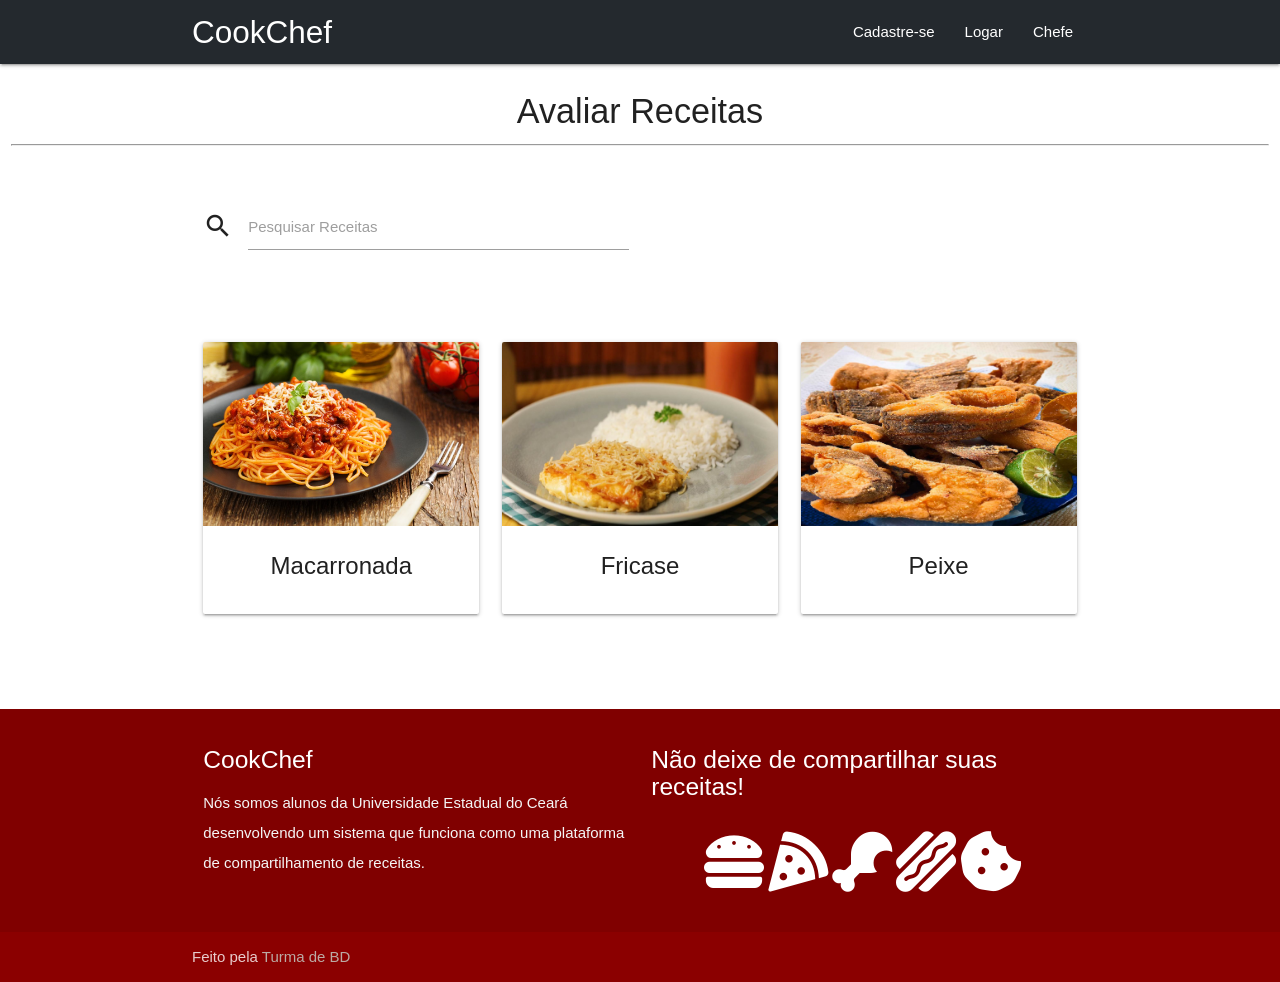
<file: avaliarreceita.html>
<!DOCTYPE html>
<html lang="en">

<head>
    <meta http-equiv="Content-Type" content="text/html; charset=UTF-8" />
    <meta name="viewport" content="width=device-width, initial-scale=1" />
    <title>CookChef - Aprenda a fazer a comida de mais alta qualidade</title>
    <link rel="icon" href="photos/icon.jpg">

    <!-- CSS  -->
    <link href="https://fonts.googleapis.com/icon?family=Material+Icons" rel="stylesheet">
    <link rel="stylesheet" href="https://use.fontawesome.com/releases/v5.8.1/css/all.css"
        integrity="sha384-50oBUHEmvpQ+1lW4y57PTFmhCaXp0ML5d60M1M7uH2+nqUivzIebhndOJK28anvf" crossorigin="anonymous">
    <link href="css/materialize.css" type="text/css" rel="stylesheet" media="screen,projection" />
    <link href="css/style.css" type="text/css" rel="stylesheet" media="screen,projection" />
    <link href="css/styleindex.css" type="text/css" rel="stylesheet" media="screen,projection" />
    <link href="css/stylecadastro.css" type="text/css" rel="stylesheet" media="screen,projection" />
</head>

<body>
    <nav role="navigation">
        <div class="nav-wrapper container">
            <a href="index.html" class="brand-logo">CookChef</a>
            <ul class="right hide-on-med-and-down">
                <li><a href="cadastro.html">Cadastre-se</a></li>
                <li><a href="login.html">Logar</a></li>
                <li><a href="admin.html">Chefe</a></li>
            </ul>

            <ul id="nav-mobile" class="sidenav">
                <li><a href="cadastro.html">Cadastre-se</a></li>
                <li><a href="login.html">Logar</a></li>
                <li><a href="admin.html">Chefe</a></li>
            </ul>
            <a href="#" data-target="nav-mobile" class="sidenav-trigger"><i class="material-icons">menu</i></a>
        </div>
    </nav>

    <div class="row">
        <div class="col s12 center">
            <h3><i class="mdi-content-send brown-text"></i></h3>
            <h4>Avaliar Receitas</h4>
            <hr>
        </div>
    </div>

    <section>
        <div class="container">
            <div class="section">
                <div class="row">
                    <form class="col s12">
                        <div class="row">
                            <div class="input-field col s6">
                                <i class="material-icons prefix">search</i>
                                <input id="icon_prefix" type="text" class="validate">
                                <label for="icon_prefix">Pesquisar Receitas</label>
                            </div>
                        </div>
                    </form>
                </div>

                <div class="row">

                    <div class="col s12 m6 l4 center">
                        <h3><i class="mdi-content-send brown-text"></i></h3>
                        <div class="card">
                            <div class="card-image waves-effect waves-block waves-light">
                                <img class="activator" src="photos/macarronada.jpg">
                            </div>
                            <div class="card-content">
                                <span class="card-title activator grey-text text-darken-4">Macarronada</span>
                            </div>
                            <div class="card-reveal">
                                <span class="card-title grey-text text-darken-4">Avaliar<i
                                        class="material-icons right">close</i></span>
                                <div class="input-field col s12 validate">
                                    <select>
                                        <option value="" disabled selected>Pontuar</option>
                                        <option value="1">1</option>
                                        <option value="2">2</option>
                                        <option value="3">3</option>
                                        <option value="3">4</option>
                                        <option value="3">5</option>
                                    </select>
                                </div>
                                <div class="center">
                                    <button class="waves-effect waves-light btn">Atualizar Pontos</button>
                                </div>
                            </div>
                        </div>
                    </div>

                    <div class="col s12 m6 l4 center">
                        <h3><i class="mdi-content-send brown-text"></i></h3>
                        <div class="card">
                            <div class="card-image waves-effect waves-block waves-light">
                                <img class="activator" src="photos/fricase.jpg">
                            </div>
                            <div class="card-content">
                                <span class="card-title activator grey-text text-darken-4">Fricase</span>
                            </div>
                            <div class="card-reveal">
                                <span class="card-title grey-text text-darken-4">Avaliar<i
                                        class="material-icons right">close</i></span>
                                <div class="input-field col s12 validate">
                                    <select>
                                        <option value="" disabled selected>Pontuar</option>
                                        <option value="1">1</option>
                                        <option value="2">2</option>
                                        <option value="3">3</option>
                                        <option value="3">4</option>
                                        <option value="3">5</option>
                                    </select>
                                </div>
                                <div class="center">
                                    <button class="waves-effect waves-light btn">Atualizar Pontos</button>
                                </div>
                            </div>
                        </div>
                    </div>

                    <div class="col s12 m6 l4 center">
                        <h3><i class="mdi-content-send brown-text"></i></h3>
                        <div class="card">
                            <div class="card-image waves-effect waves-block waves-light">
                                <img class="activator" src="photos/peixe.jpg">
                            </div>
                            <div class="card-content">
                                <span class="card-title activator grey-text text-darken-4">Peixe</span>
                            </div>
                            <div class="card-reveal">
                                <span class="card-title grey-text text-darken-4">Card Title<i
                                        class="material-icons right">close</i></span>
                                <div class="input-field col s12 validate">
                                    <select>
                                        <option value="" disabled selected>Pontuar</option>
                                        <option value="1">1</option>
                                        <option value="2">2</option>
                                        <option value="3">3</option>
                                        <option value="3">4</option>
                                        <option value="3">5</option>
                                    </select>
                                </div>
                                <div class="center">
                                    <button class="waves-effect waves-light btn">Atualizar Pontos</button>
                                </div>
                            </div>
                        </div>
                    </div>

                </div>
            </div>
        </div>
    </section>

    <br>
    </div>
    </div>
    <br>


    <footer class="page-footer">
        <div class="container">
            <div class="row">
                <div class="col l6 s12">
                    <h5 class="white-text">CookChef</h5>
                    <p class="grey-text text-lighten-4">Nós somos alunos da Universidade Estadual do Ceará desenvolvendo
                        um
                        sistema que funciona como uma plataforma de compartilhamento de receitas.</p>
                </div>

                <div class="col l6 s12">
                    <h5 class="white-text">Não deixe de compartilhar suas receitas!</h5>
                    <br>
                    <div class="container">
                        <div class="row">
                            <div>
                                <i class="fas fa-hamburger fa-4x"></i>
                                <i class="fas fa-pizza-slice fa-4x"></i>
                                <i class="fas fa-drumstick-bite fa-4x"></i>
                                <i class="fas fa-hotdog fa-4x"></i>
                                <i class="fas fa-cookie-bite fa-4x"></i>
                            </div>
                        </div>
                    </div>
                </div>
            </div>
        </div>
        <div class="footer-copyright">
            <div class="container">
                Feito pela <a class="brown-text text-lighten-3" href="http://materializecss.com">Turma de BD</a>
            </div>
        </div>
    </footer>


    <!--  Scripts-->
    <script src="https://code.jquery.com/jquery-2.1.1.min.js"></script>
    <script src="js/materialize.js"></script>
    <script src="js/init.js"></script>
    <script>
        $(document).ready(function () {
            $('select').formSelect();
        });

        $(document).ready(function () {
            $('.materialboxed').materialbox();
        });
    </script>
</body>

</html>
</file>
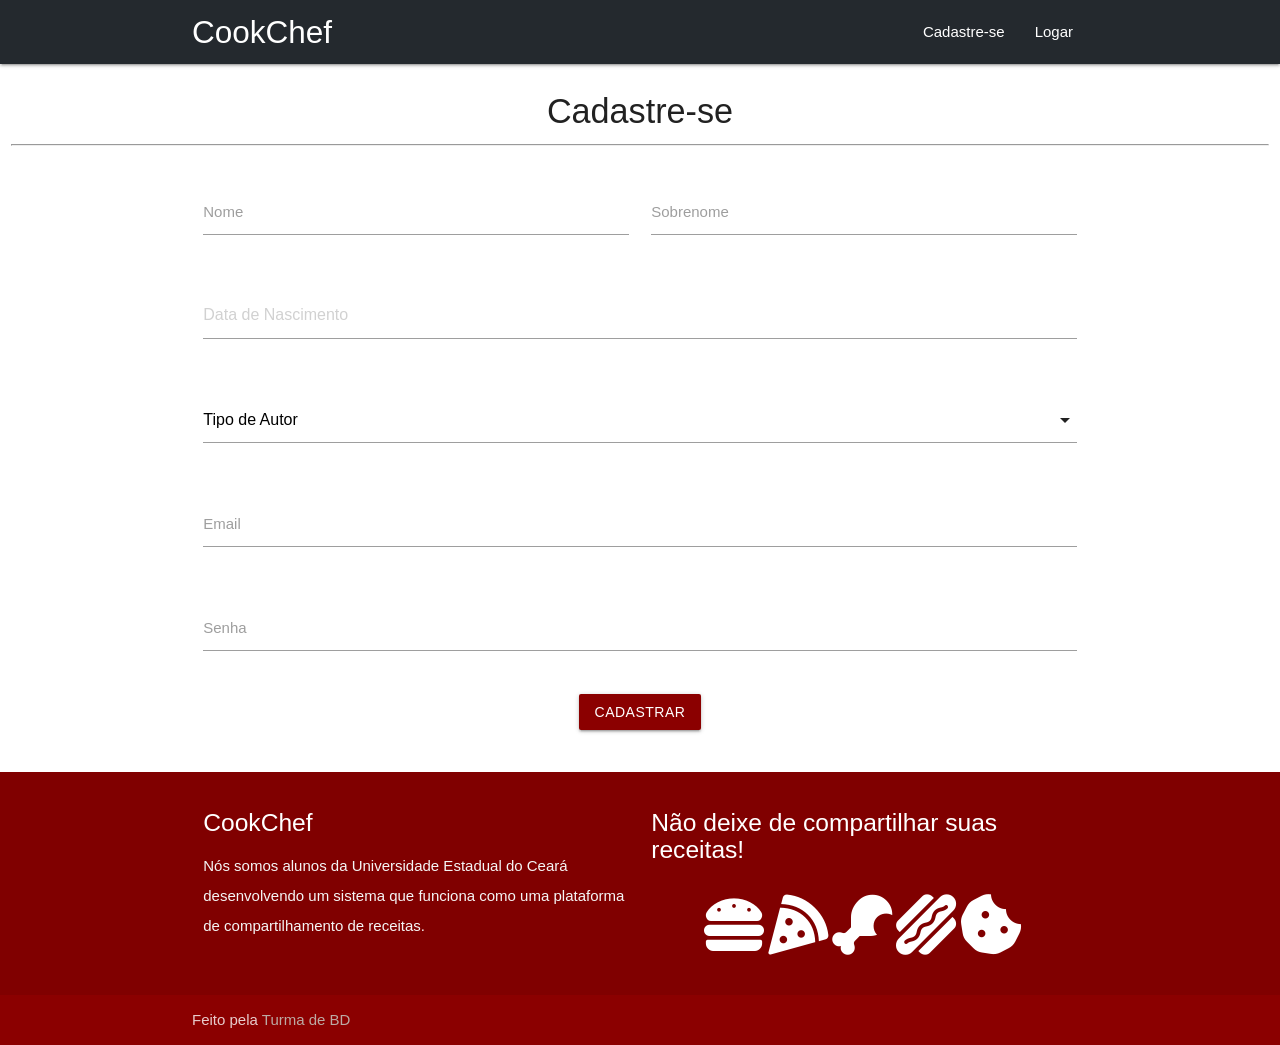
<file: cadastro.html>
<!DOCTYPE html>
<html lang="en">

<head>
  <meta http-equiv="Content-Type" content="text/html; charset=UTF-8" />
  <meta name="viewport" content="width=device-width, initial-scale=1" />
  <title>CookChef - Aprenda a fazer a comida de mais alta qualidade</title>
  <link rel="icon" href="photos/icon.jpg">

  <!-- CSS  -->
  <link href="https://fonts.googleapis.com/icon?family=Material+Icons" rel="stylesheet">
  <link rel="stylesheet" href="https://use.fontawesome.com/releases/v5.8.1/css/all.css"
    integrity="sha384-50oBUHEmvpQ+1lW4y57PTFmhCaXp0ML5d60M1M7uH2+nqUivzIebhndOJK28anvf" crossorigin="anonymous">
  <link href="css/materialize.css" type="text/css" rel="stylesheet" media="screen,projection" />
  <link href="css/style.css" type="text/css" rel="stylesheet" media="screen,projection" />
  <link href="css/styleindex.css" type="text/css" rel="stylesheet" media="screen,projection" />
  <link href="css/stylecadastro.css" type="text/css" rel="stylesheet" media="screen,projection" />
</head>

<body>
  <nav role="navigation">
    <div class="nav-wrapper container">
      <a href="index.html" class="brand-logo">CookChef</a>
      <ul class="right hide-on-med-and-down">
        <li><a href="cadastro.html">Cadastre-se</a></li>
        <li><a href="login.html">Logar</a></li>
      </ul>

      <ul id="nav-mobile" class="sidenav">
        <li><a href="cadastro.html">Cadastre-se</a></li>
        <li><a href="login.html">Logar</a></li>
      </ul>
      <a href="#" data-target="nav-mobile" class="sidenav-trigger"><i class="material-icons">menu</i></a>
    </div>
  </nav>

  <div class="row">
    <div class="col s12 center">
      <h3><i class="mdi-content-send brown-text"></i></h3>
      <h4>Cadastre-se</h4>
      <hr>
    </div>
  </div>
  <div class="container">
    <div class="row">
      <form class="col s12">
        <div class="row">
          <div class="input-field col s6">
            <input id="nome" type="text" class="validate">
            <label for="nome">Nome</label>
          </div>
          <div class="input-field col s6">
            <input id="sobrenome" type="text" class="validate">
            <label for="sobrenome">Sobrenome</label>
          </div>
        </div>
        <div class="row">
          <div class="input-field col s6 l12">
            <input type="text" class="datepicker validate" placeholder="Data de Nascimento">
          </div>
        </div>
        <div class="row">
          <div class="input-field col s12 validate">
            <select>
              <option value="" disabled selected>Tipo de Autor</option>
              <option value="1">Amador</option>
              <option value="2">Estudante</option>
              <option value="3">Profissional</option>
            </select>
          </div>
        </div>
        <div class="row">
          <div class="input-field col s12">
            <input id="email" type="email" class="validate">
            <label for="email">Email</label>
          </div>
        </div>
        <div class="row">
          <div class="input-field col s12">
            <input id="password" type="password" class="validate">
            <label for="password">Senha</label>
          </div>
        </div>
      </form>
      <div class="center">
        <button class="waves-effect waves-light btn">Cadastrar</button>
      </div>
    </div>
  </div>
  <br>


  <footer class="page-footer">
    <div class="container">
      <div class="row">
        <div class="col l6 s12">
          <h5 class="white-text">CookChef</h5>
          <p class="grey-text text-lighten-4">Nós somos alunos da Universidade Estadual do Ceará desenvolvendo um
            sistema que funciona como uma plataforma de compartilhamento de receitas.</p>
        </div>

        <div class="col l6 s12">
          <h5 class="white-text">Não deixe de compartilhar suas receitas!</h5>
          <br>
          <div class="container">
            <div class="row">
              <div>
                <i class="fas fa-hamburger fa-4x"></i>
                <i class="fas fa-pizza-slice fa-4x"></i>
                <i class="fas fa-drumstick-bite fa-4x"></i>
                <i class="fas fa-hotdog fa-4x"></i>
                <i class="fas fa-cookie-bite fa-4x"></i>
              </div>
            </div>
          </div>
        </div>
      </div>
    </div>
    <div class="footer-copyright">
      <div class="container">
        Feito pela <a class="brown-text text-lighten-3" href="http://materializecss.com">Turma de BD</a>
      </div>
    </div>
  </footer>


  <!--  Scripts-->
  <script src="https://code.jquery.com/jquery-2.1.1.min.js"></script>
  <script src="js/materialize.js"></script>
  <script src="js/init.js"></script>
  <script>
    $(document).ready(function () {
      $('select').formSelect();
    });

    $(document).ready(function () {
      $('.datepicker').datepicker({
        format: 'dd mmm, yyy'
      });
    });

  </script>
</body>

</html>
</file>
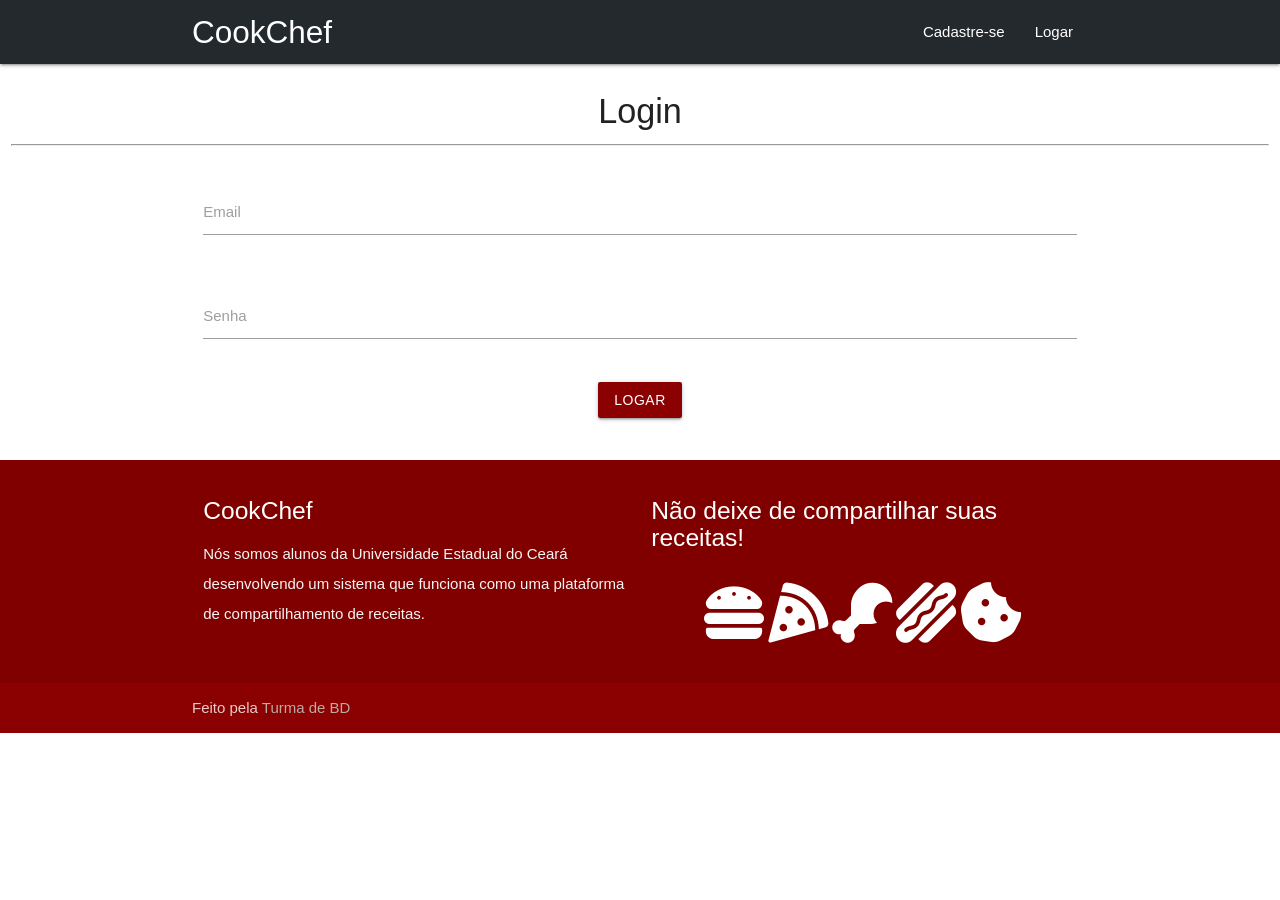
<file: login.html>
<!DOCTYPE html>
<html lang="en">

<head>
  <meta http-equiv="Content-Type" content="text/html; charset=UTF-8" />
  <meta name="viewport" content="width=device-width, initial-scale=1" />
  <title>CookChef - Aprenda a fazer a comida de mais alta qualidade</title>
  <link rel="icon" href="photos/icon.jpg">

  <!-- CSS  -->
  <link href="https://fonts.googleapis.com/icon?family=Material+Icons" rel="stylesheet">
  <link rel="stylesheet" href="https://use.fontawesome.com/releases/v5.8.1/css/all.css"
    integrity="sha384-50oBUHEmvpQ+1lW4y57PTFmhCaXp0ML5d60M1M7uH2+nqUivzIebhndOJK28anvf" crossorigin="anonymous">
  <link href="css/materialize.css" type="text/css" rel="stylesheet" media="screen,projection" />
  <link href="css/style.css" type="text/css" rel="stylesheet" media="screen,projection" />
  <link href="css/styleindex.css" type="text/css" rel="stylesheet" media="screen,projection" />
  <link href="css/stylecadastro.css" type="text/css" rel="stylesheet" media="screen,projection" />
</head>

<body>
  <nav role="navigation">
    <div class="nav-wrapper container">
      <a href="index.html" class="brand-logo">CookChef</a>
      <ul class="right hide-on-med-and-down">
        <li><a href="cadastro.html">Cadastre-se</a></li>
        <li><a href="login.html">Logar</a></li>
      </ul>

      <ul id="nav-mobile" class="sidenav">
        <li><a href="cadastro.html">Cadastre-se</a></li>
        <li><a href="login.html">Logar</a></li>
      </ul>
      <a href="#" data-target="nav-mobile" class="sidenav-trigger"><i class="material-icons">menu</i></a>
    </div>
  </nav>
  
  <div class="row">
    <div class="col s12 center">
      <h3><i class="mdi-content-send brown-text"></i></h3>
      <h4>Login</h4>
      <hr>
    </div>
  </div>
  <div class="container">
    <div class="row">
      <form class="col s12">
        <div class="row">
            <div class="input-field col s12">
              <input id="email" type="email" class="validate">
              <label for="email">Email</label>
            </div>
          </div>
        <div class="row">
          <div class="input-field col s12">
            <input id="password" type="password" class="validate">
            <label for="password">Senha</label>
          </div>
        </div>
      </form>
      <div class="center">
        <button class="waves-effect waves-light btn">Logar</button>
      </div>
    </div>
  </div>
  <br>


  <footer class="page-footer">
    <div class="container">
      <div class="row">
        <div class="col l6 s12">
          <h5 class="white-text">CookChef</h5>
          <p class="grey-text text-lighten-4">Nós somos alunos da Universidade Estadual do Ceará desenvolvendo um
            sistema que funciona como uma plataforma de compartilhamento de receitas.</p>
        </div>

        <div class="col l6 s12">
          <h5 class="white-text">Não deixe de compartilhar suas receitas!</h5>
          <br>
          <div class="container">
            <div class="row">
              <div>
                <i class="fas fa-hamburger fa-4x"></i>
                <i class="fas fa-pizza-slice fa-4x"></i>
                <i class="fas fa-drumstick-bite fa-4x"></i>
                <i class="fas fa-hotdog fa-4x"></i>
                <i class="fas fa-cookie-bite fa-4x"></i>
              </div>
            </div>
          </div>
        </div>
      </div>
    </div>
    <div class="footer-copyright">
      <div class="container">
        Feito pela <a class="brown-text text-lighten-3" href="http://materializecss.com">Turma de BD</a>
      </div>
    </div>
  </footer>


  <!--  Scripts-->
  <script src="https://code.jquery.com/jquery-2.1.1.min.js"></script>
  <script src="js/materialize.js"></script>
  <script src="js/init.js"></script>

</body>

</html>
</file>
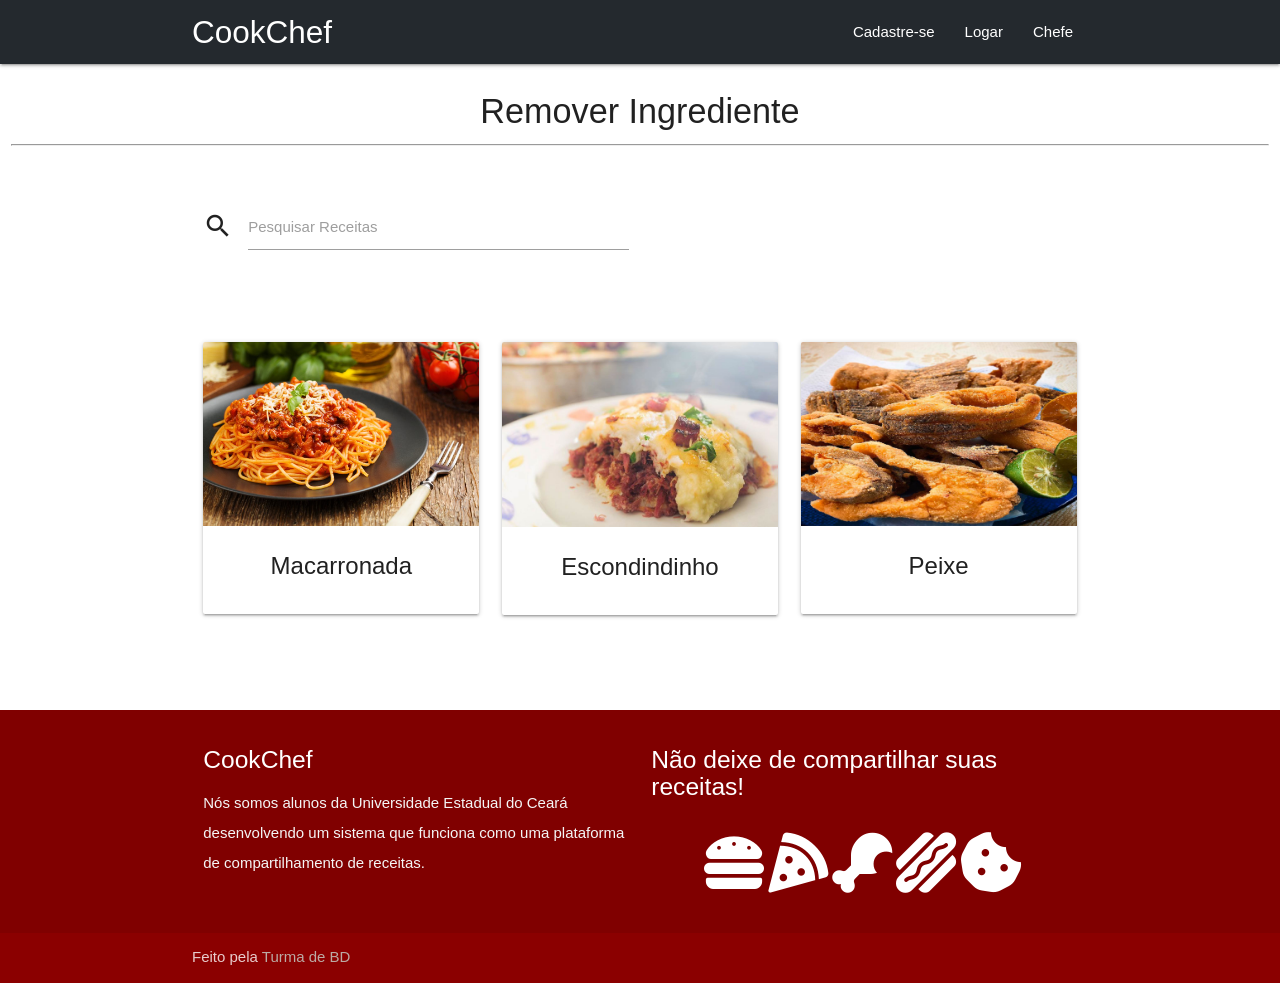
<file: removeringrediente.html>
<!DOCTYPE html>
<html lang="en">

<head>
    <meta http-equiv="Content-Type" content="text/html; charset=UTF-8" />
    <meta name="viewport" content="width=device-width, initial-scale=1" />
    <title>CookChef - Aprenda a fazer a comida de mais alta qualidade</title>
    <link rel="icon" href="photos/icon.jpg">

    <!-- CSS  -->
    <link href="https://fonts.googleapis.com/icon?family=Material+Icons" rel="stylesheet">
    <link rel="stylesheet" href="https://use.fontawesome.com/releases/v5.8.1/css/all.css"
        integrity="sha384-50oBUHEmvpQ+1lW4y57PTFmhCaXp0ML5d60M1M7uH2+nqUivzIebhndOJK28anvf" crossorigin="anonymous">
    <link href="css/materialize.css" type="text/css" rel="stylesheet" media="screen,projection" />
    <link href="css/style.css" type="text/css" rel="stylesheet" media="screen,projection" />
    <link href="css/styleindex.css" type="text/css" rel="stylesheet" media="screen,projection" />
    <link href="css/stylecadastro.css" type="text/css" rel="stylesheet" media="screen,projection" />
</head>

<body>
    <nav role="navigation">
        <div class="nav-wrapper container">
            <a href="index.html" class="brand-logo">CookChef</a>
            <ul class="right hide-on-med-and-down">
                <li><a href="cadastro.html">Cadastre-se</a></li>
                <li><a href="login.html">Logar</a></li>
                <li><a href="admin.html">Chefe</a></li>
            </ul>

            <ul id="nav-mobile" class="sidenav">
                <li><a href="cadastro.html">Cadastre-se</a></li>
                <li><a href="login.html">Logar</a></li>
                <li><a href="admin.html">Chefe</a></li>
            </ul>
            <a href="#" data-target="nav-mobile" class="sidenav-trigger"><i class="material-icons">menu</i></a>
        </div>
    </nav>

    <div class="row">
        <div class="col s12 center">
            <h3><i class="mdi-content-send brown-text"></i></h3>
            <h4>Remover Ingrediente</h4>
            <hr>
        </div>
    </div>

    <section>
        <div class="container">
            <div class="section">
                <div class="row">
                    <form class="col s12">
                        <div class="row">
                            <div class="input-field col s6">
                                <i class="material-icons prefix">search</i>
                                <input id="icon_prefix" type="text" class="validate">
                                <label for="icon_prefix">Pesquisar Receitas</label>
                            </div>
                        </div>
                    </form>
                </div>

                <div class="row">

                    <div class="col s12 m6 l4 center">
                        <h3><i class="mdi-content-send brown-text"></i></h3>
                        <div class="card">
                            <div class="card-image waves-effect waves-block waves-light">
                                <img class="activator" src="photos/macarronada.jpg">
                            </div>
                            <div class="card-content">
                                <span class="card-title activator grey-text text-darken-4">Macarronada</span>
                            </div>
                            <div class="card-reveal">
                                <span class="card-title grey-text text-darken-4">Macarroanda<i
                                        class="material-icons right">close</i></span>
                                <br>
                                <div class="center">
                                    <button class="waves-effect waves-light btn">Deletar</button>
                                </div>
                            </div>
                        </div>
                    </div>

                    <div class="col s12 m6 l4 center">
                        <h3><i class="mdi-content-send brown-text"></i></h3>
                        <div class="card">
                            <div class="card-image waves-effect waves-block waves-light">
                                <img class="activator" src="photos//escondidinho.jpg">
                            </div>
                            <div class="card-content">
                                <span class="card-title activator grey-text text-darken-4">Escondindinho</span>
                            </div>
                            <div class="card-reveal">
                                <span class="card-title grey-text text-darken-4">Escondidinho<i
                                        class="material-icons right">close</i></span>
                                <br>
                                <div class="center">
                                    <button class="waves-effect waves-light btn">Deletar</button>
                                </div>
                            </div>
                        </div>
                    </div>

                    <div class="col s12 m6 l4 center">
                        <h3><i class="mdi-content-send brown-text"></i></h3>
                        <div class="card">
                            <div class="card-image waves-effect waves-block waves-light">
                                <img class="activator" src="photos/peixe.jpg">
                            </div>
                            <div class="card-content">
                                <span class="card-title activator grey-text text-darken-4">Peixe</span>
                            </div>
                            <div class="card-reveal">
                                <span class="card-title grey-text text-darken-4">Peixe<i
                                        class="material-icons right">close</i></span>
                                <br>
                                <div class="center">
                                    <button class="waves-effect waves-light btn">Deletar</button>
                                </div>
                            </div>
                        </div>
                    </div>
    </section>

    <br>
    </div>
    </div>
    <br>


    <footer class="page-footer">
        <div class="container">
            <div class="row">
                <div class="col l6 s12">
                    <h5 class="white-text">CookChef</h5>
                    <p class="grey-text text-lighten-4">Nós somos alunos da Universidade Estadual do Ceará desenvolvendo
                        um
                        sistema que funciona como uma plataforma de compartilhamento de receitas.</p>
                </div>

                <div class="col l6 s12">
                    <h5 class="white-text">Não deixe de compartilhar suas receitas!</h5>
                    <br>
                    <div class="container">
                        <div class="row">
                            <div>
                                <i class="fas fa-hamburger fa-4x"></i>
                                <i class="fas fa-pizza-slice fa-4x"></i>
                                <i class="fas fa-drumstick-bite fa-4x"></i>
                                <i class="fas fa-hotdog fa-4x"></i>
                                <i class="fas fa-cookie-bite fa-4x"></i>
                            </div>
                        </div>
                    </div>
                </div>
            </div>
        </div>
        <div class="footer-copyright">
            <div class="container">
                Feito pela <a class="brown-text text-lighten-3" href="http://materializecss.com">Turma de BD</a>
            </div>
        </div>
    </footer>


    <!--  Scripts-->
    <script src="https://code.jquery.com/jquery-2.1.1.min.js"></script>
    <script src="js/materialize.js"></script>
    <script src="js/init.js"></script>
    <script>
        $(document).ready(function () {
            $('select').formSelect();
        });

        $(document).ready(function () {
            $('.materialboxed').materialbox();
        });
    </script>
</body>

</html>
</file>
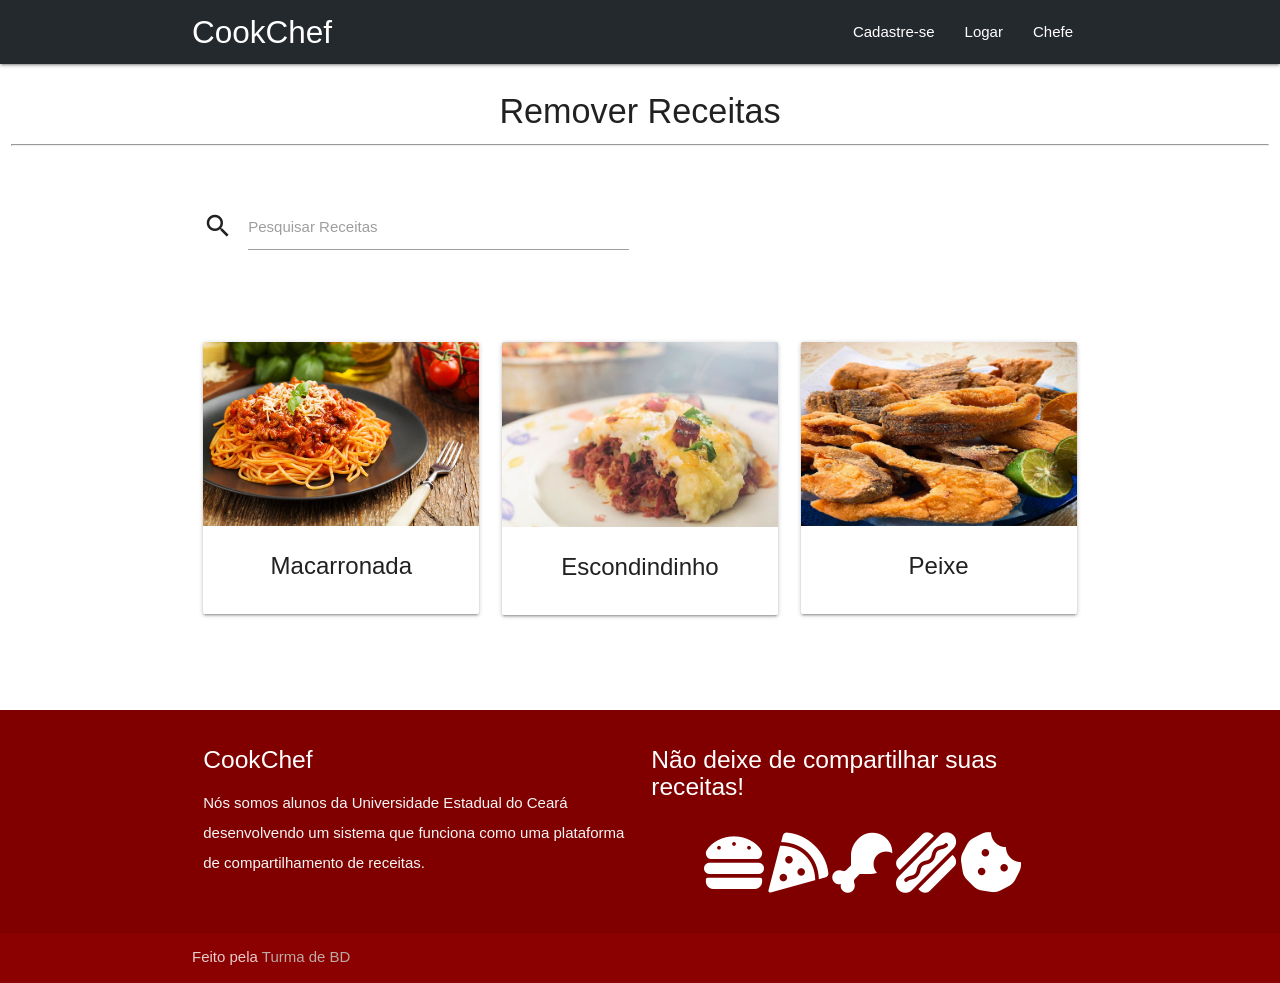
<file: removerreceita.html>
<!DOCTYPE html>
<html lang="en">

<head>
    <meta http-equiv="Content-Type" content="text/html; charset=UTF-8" />
    <meta name="viewport" content="width=device-width, initial-scale=1" />
    <title>CookChef - Aprenda a fazer a comida de mais alta qualidade</title>
    <link rel="icon" href="photos/icon.jpg">

    <!-- CSS  -->
    <link href="https://fonts.googleapis.com/icon?family=Material+Icons" rel="stylesheet">
    <link rel="stylesheet" href="https://use.fontawesome.com/releases/v5.8.1/css/all.css"
        integrity="sha384-50oBUHEmvpQ+1lW4y57PTFmhCaXp0ML5d60M1M7uH2+nqUivzIebhndOJK28anvf" crossorigin="anonymous">
    <link href="css/materialize.css" type="text/css" rel="stylesheet" media="screen,projection" />
    <link href="css/style.css" type="text/css" rel="stylesheet" media="screen,projection" />
    <link href="css/styleindex.css" type="text/css" rel="stylesheet" media="screen,projection" />
    <link href="css/stylecadastro.css" type="text/css" rel="stylesheet" media="screen,projection" />
</head>

<body>
    <nav role="navigation">
        <div class="nav-wrapper container">
            <a href="index.html" class="brand-logo">CookChef</a>
            <ul class="right hide-on-med-and-down">
                <li><a href="cadastro.html">Cadastre-se</a></li>
                <li><a href="login.html">Logar</a></li>
                <li><a href="admin.html">Chefe</a></li>
            </ul>

            <ul id="nav-mobile" class="sidenav">
                <li><a href="cadastro.html">Cadastre-se</a></li>
                <li><a href="login.html">Logar</a></li>
                <li><a href="admin.html">Chefe</a></li>
            </ul>
            <a href="#" data-target="nav-mobile" class="sidenav-trigger"><i class="material-icons">menu</i></a>
        </div>
    </nav>

    <div class="row">
        <div class="col s12 center">
            <h3><i class="mdi-content-send brown-text"></i></h3>
            <h4>Remover Receitas</h4>
            <hr>
        </div>
    </div>

    <section>
        <div class="container">
            <div class="section">
                <div class="row">
                    <form class="col s12">
                        <div class="row">
                            <div class="input-field col s6">
                                <i class="material-icons prefix">search</i>
                                <input id="icon_prefix" type="text" class="validate">
                                <label for="icon_prefix">Pesquisar Receitas</label>
                            </div>
                        </div>
                    </form>
                </div>

                <div class="row">

                    <div class="col s12 m6 l4 center">
                        <h3><i class="mdi-content-send brown-text"></i></h3>
                        <div class="card">
                            <div class="card-image waves-effect waves-block waves-light">
                                <img class="activator" src="photos/macarronada.jpg">
                            </div>
                            <div class="card-content">
                                <span class="card-title activator grey-text text-darken-4">Macarronada</span>
                            </div>
                            <div class="card-reveal">
                                <span class="card-title grey-text text-darken-4">Macarroanda<i
                                        class="material-icons right">close</i></span>
                                <br>
                                <div class="center">
                                    <button class="waves-effect waves-light btn">Deletar</button>
                                </div>
                            </div>
                        </div>
                    </div>

                    <div class="col s12 m6 l4 center">
                        <h3><i class="mdi-content-send brown-text"></i></h3>
                        <div class="card">
                            <div class="card-image waves-effect waves-block waves-light">
                                <img class="activator" src="photos//escondidinho.jpg">
                            </div>
                            <div class="card-content">
                                <span class="card-title activator grey-text text-darken-4">Escondindinho</span>
                            </div>
                            <div class="card-reveal">
                                <span class="card-title grey-text text-darken-4">Escondidinho<i
                                        class="material-icons right">close</i></span>
                                <br>
                                <div class="center">
                                    <button class="waves-effect waves-light btn">Deletar</button>
                                </div>
                            </div>
                        </div>
                    </div>

                    <div class="col s12 m6 l4 center">
                        <h3><i class="mdi-content-send brown-text"></i></h3>
                        <div class="card">
                            <div class="card-image waves-effect waves-block waves-light">
                                <img class="activator" src="photos/peixe.jpg">
                            </div>
                            <div class="card-content">
                                <span class="card-title activator grey-text text-darken-4">Peixe</span>
                            </div>
                            <div class="card-reveal">
                                <span class="card-title grey-text text-darken-4">Peixe<i
                                        class="material-icons right">close</i></span>
                                <br>
                                <div class="center">
                                    <button class="waves-effect waves-light btn">Deletar</button>
                                </div>
                            </div>
                        </div>
                    </div>
    </section>

    <br>
    </div>
    </div>
    <br>


    <footer class="page-footer">
        <div class="container">
            <div class="row">
                <div class="col l6 s12">
                    <h5 class="white-text">CookChef</h5>
                    <p class="grey-text text-lighten-4">Nós somos alunos da Universidade Estadual do Ceará desenvolvendo
                        um
                        sistema que funciona como uma plataforma de compartilhamento de receitas.</p>
                </div>

                <div class="col l6 s12">
                    <h5 class="white-text">Não deixe de compartilhar suas receitas!</h5>
                    <br>
                    <div class="container">
                        <div class="row">
                            <div>
                                <i class="fas fa-hamburger fa-4x"></i>
                                <i class="fas fa-pizza-slice fa-4x"></i>
                                <i class="fas fa-drumstick-bite fa-4x"></i>
                                <i class="fas fa-hotdog fa-4x"></i>
                                <i class="fas fa-cookie-bite fa-4x"></i>
                            </div>
                        </div>
                    </div>
                </div>
            </div>
        </div>
        <div class="footer-copyright">
            <div class="container">
                Feito pela <a class="brown-text text-lighten-3" href="http://materializecss.com">Turma de BD</a>
            </div>
        </div>
    </footer>


    <!--  Scripts-->
    <script src="https://code.jquery.com/jquery-2.1.1.min.js"></script>
    <script src="js/materialize.js"></script>
    <script src="js/init.js"></script>
    <script>
        $(document).ready(function () {
            $('select').formSelect();
        });

        $(document).ready(function () {
            $('.materialboxed').materialbox();
        });
    </script>
</body>

</html>
</file>
<file: css/styleindex.css>
nav {
    background-color: #24292e;
    color: #ffffff;
}

footer {
    background-color: #A52A2A;
}

footer .footer-copyright{
    background-color: #8B0000;
}

.color-default {
    color: #8B0000;
}
.big-icon {
    width: 50px;
    height: 50px;
}

#testabs {
    text-align: justify;
}
</file>
<file: css/stylecadastro.css>
button {
    background-color: #A52A2A;
}
</file>
<file: css/style.css>
/* Custom Stylesheet */
/**
 * Use this file to override Materialize files so you can update
 * the core Materialize files in the future
 *
 * Made By MaterializeCSS.com
 */

nav ul a,
nav .brand-logo {
  color: #ffffff;
}

p {
  line-height: 2rem;
}

.sidenav-trigger {
  color: #8B0000;
}

.parallax-container {
  min-height: 380px;
  line-height: 0;
  height: auto;
  color: rgba(255,255,255,.9);
}
  .parallax-container .section {
    width: 100%;
  }

@media only screen and (max-width : 992px) {
  .parallax-container .section {
    position: absolute;
    top: 40%;
  }
  #index-banner .section {
    top: 10%;
  }
}

@media only screen and (max-width : 600px) {
  #index-banner .section {
    top: 0;
  }
}

.icon-block {
  padding: 0 15px;
}
.icon-block .material-icons {
  font-size: inherit;
}

footer.page-footer {
  margin: 0;
}
</file>
